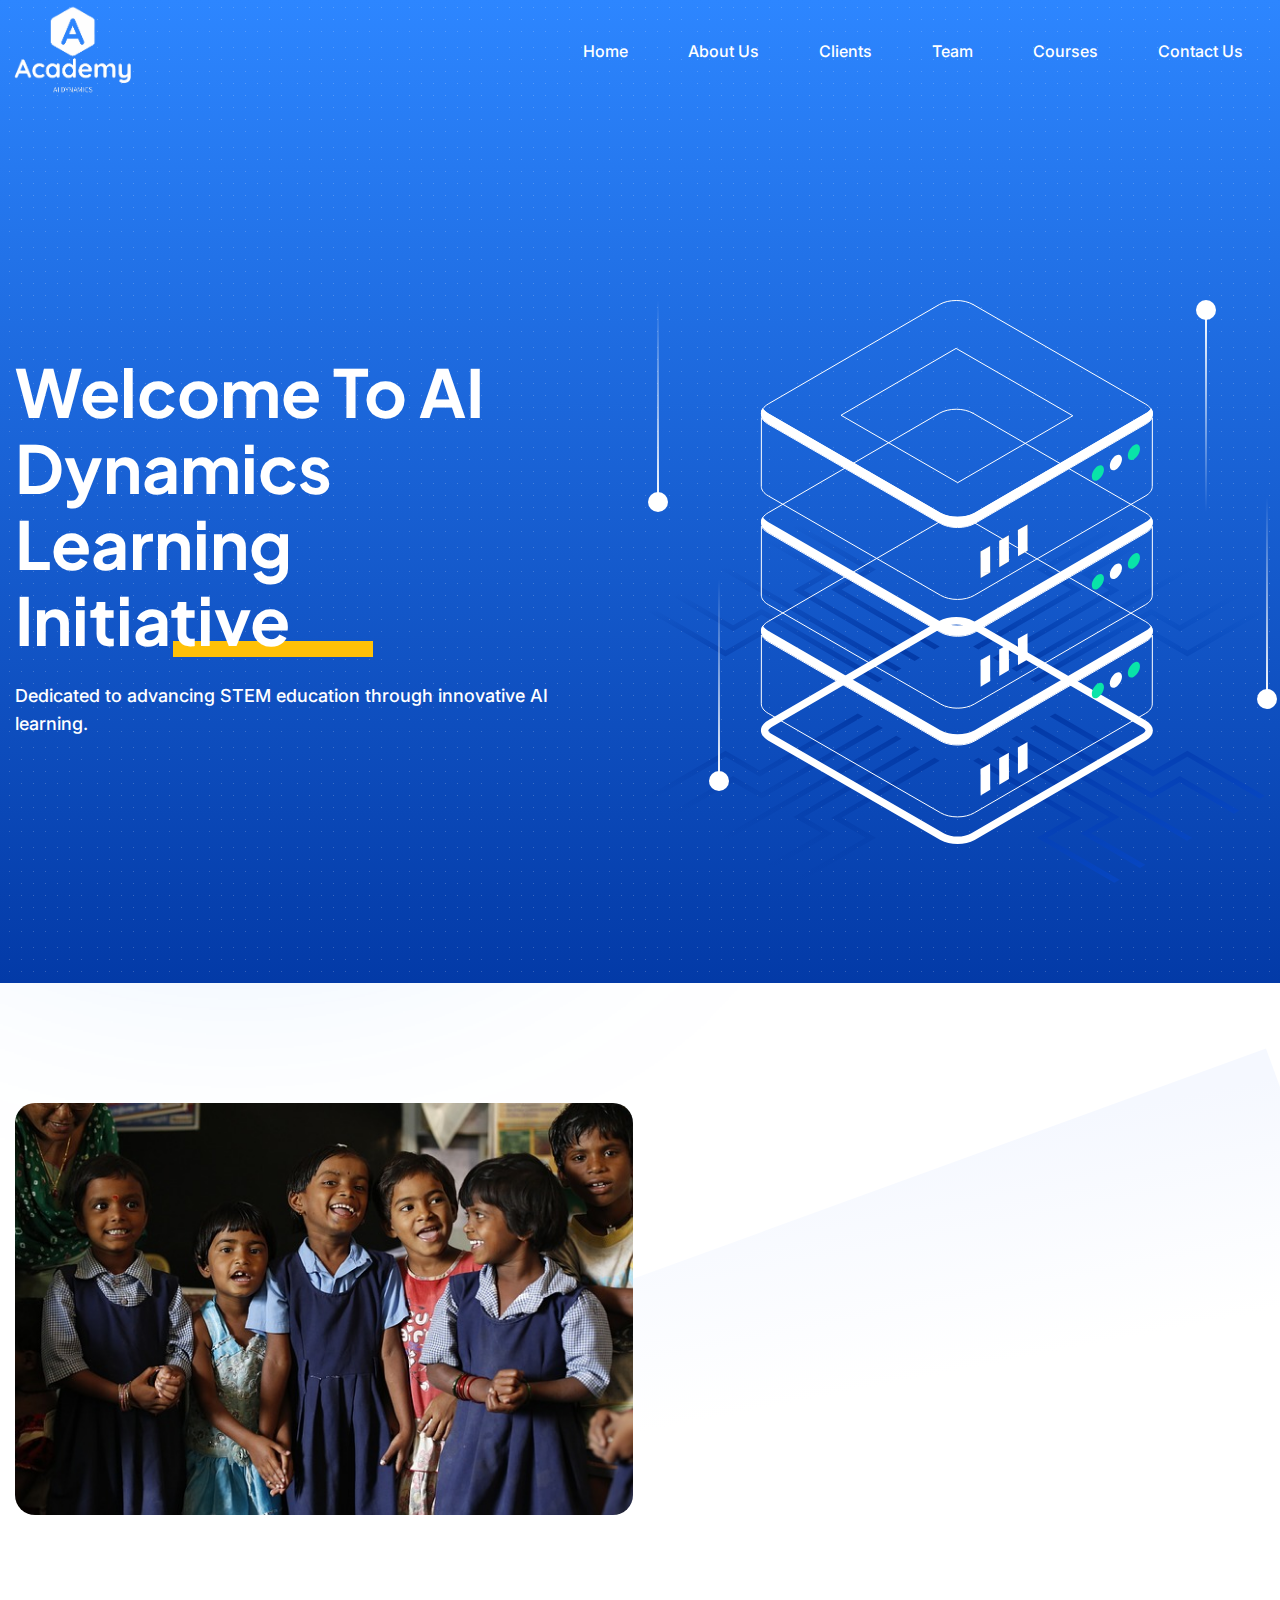
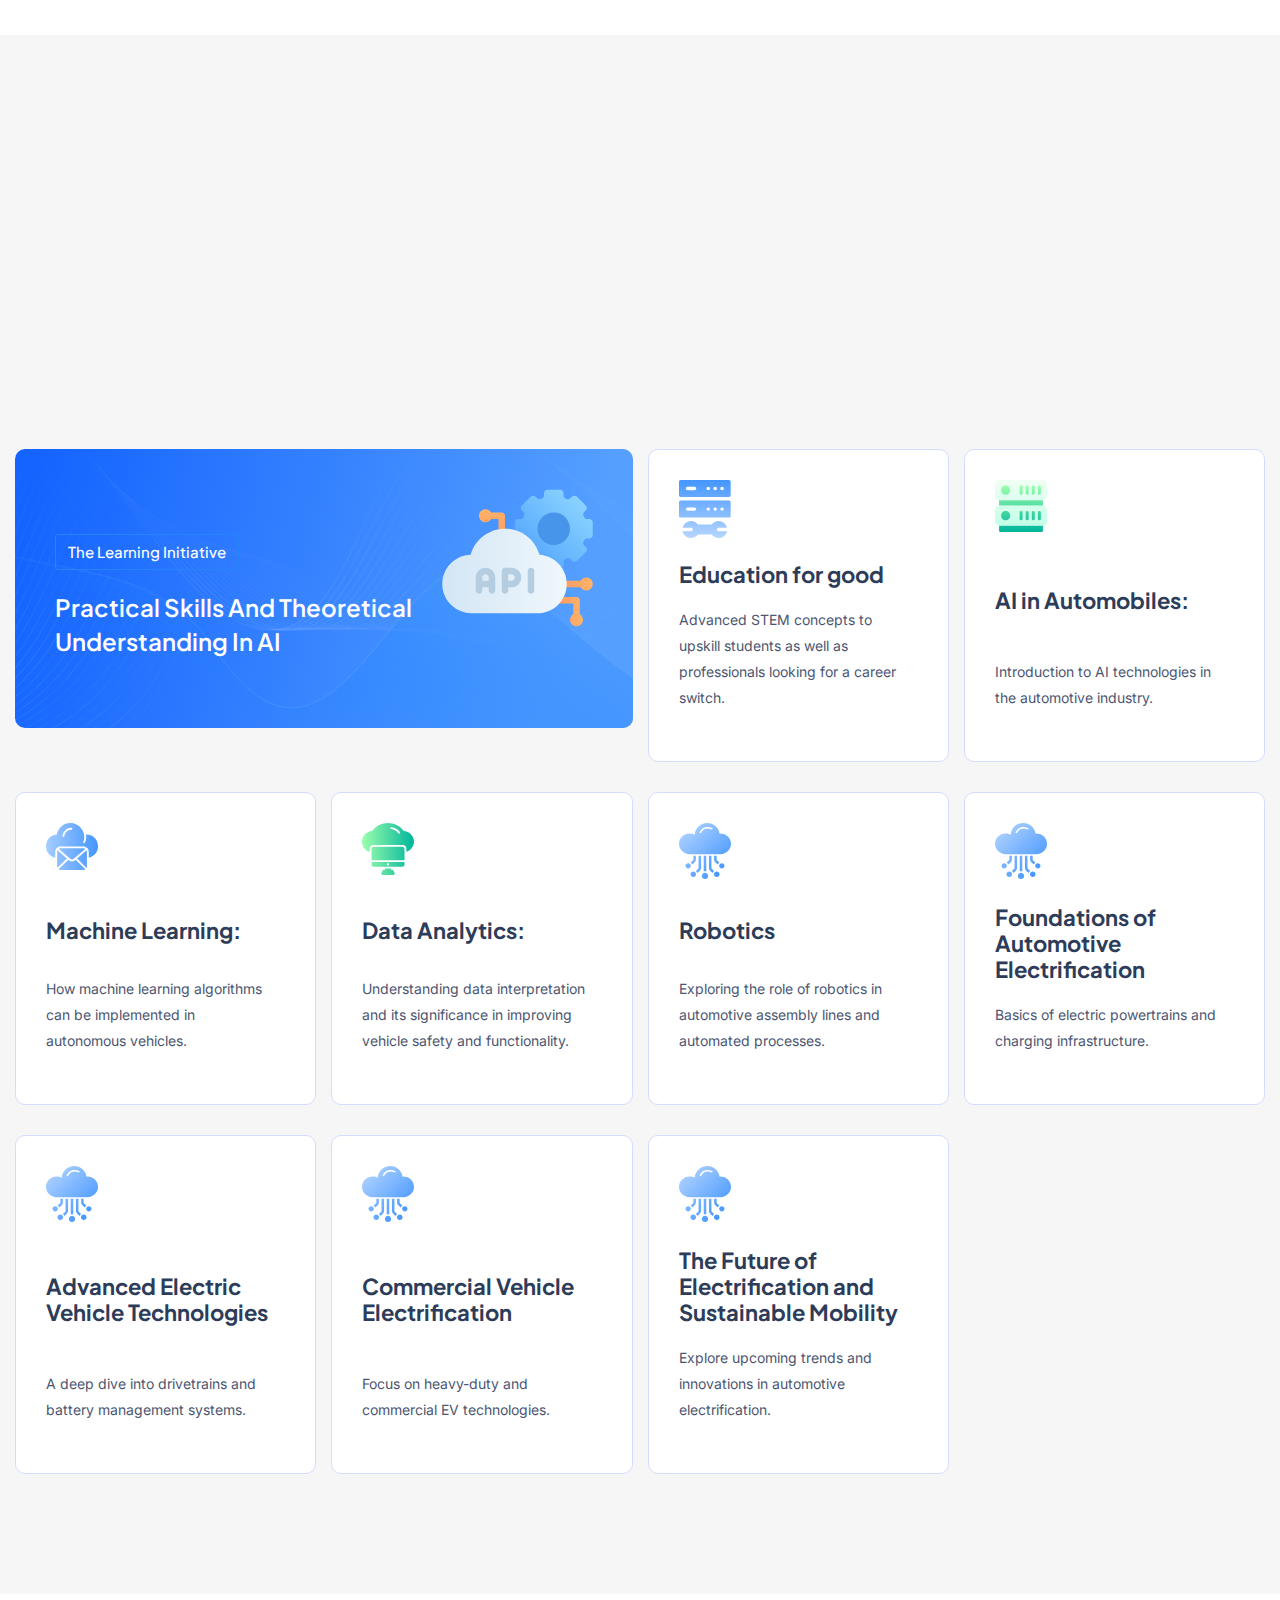
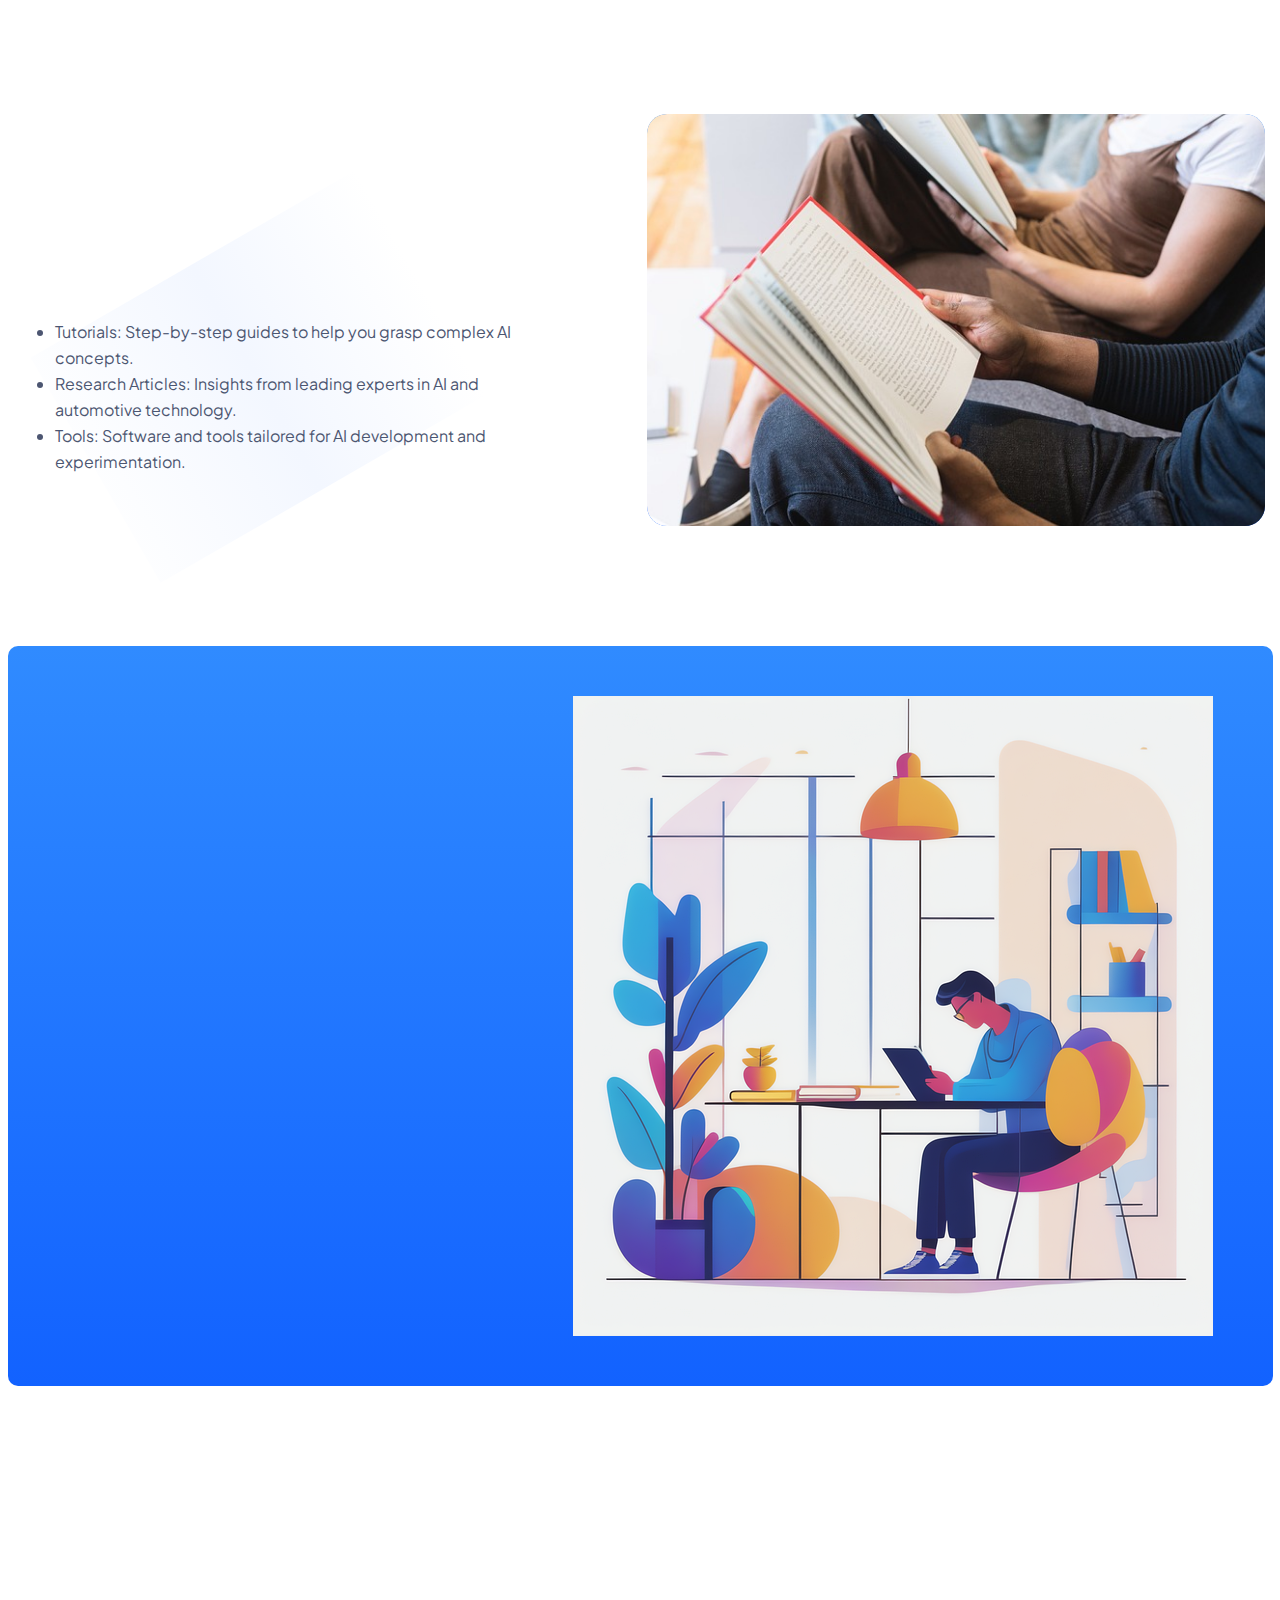
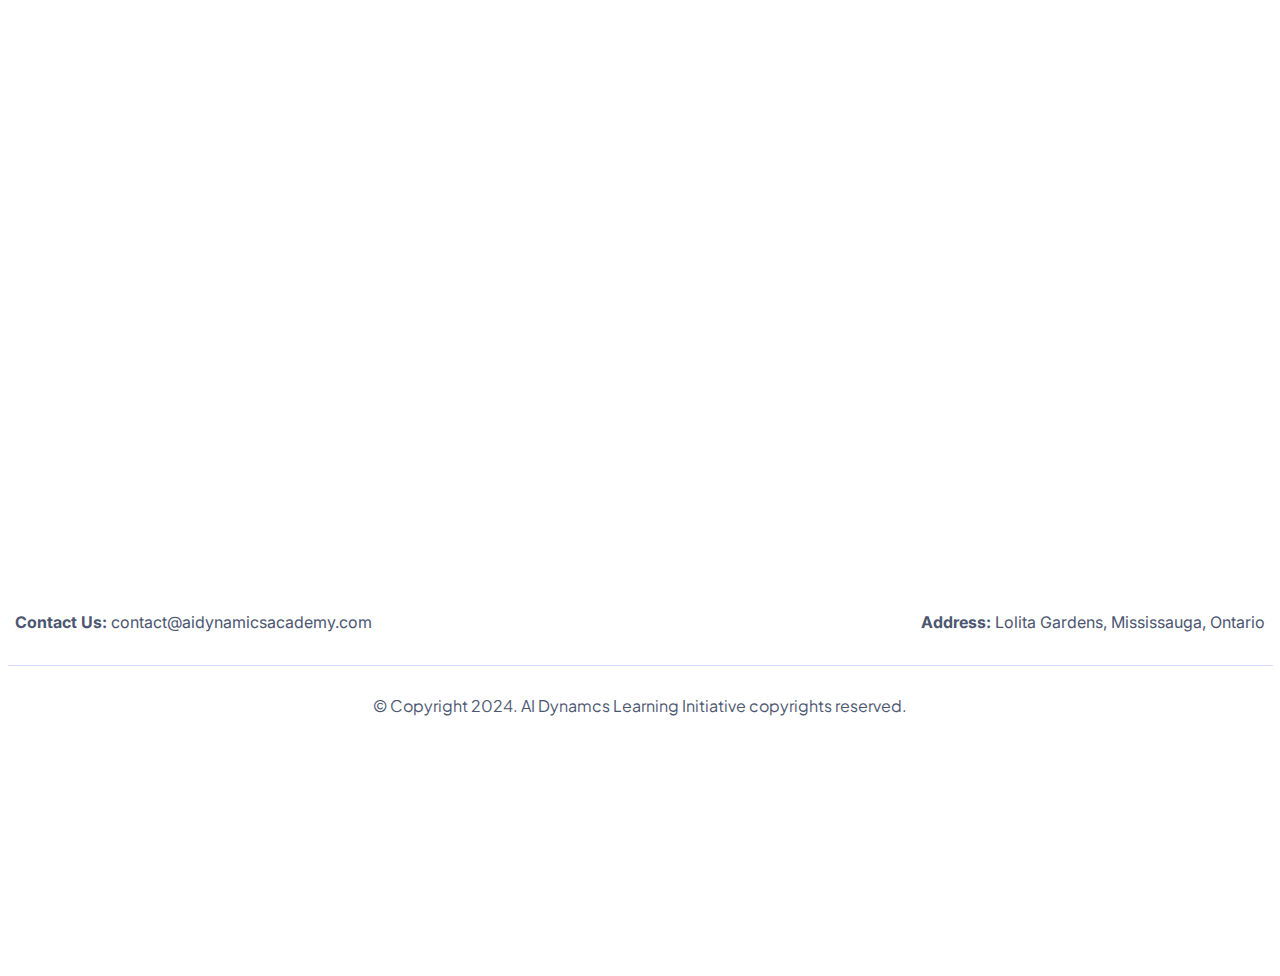
<file: index.html>
<!DOCTYPE html>
<html lang="en">


<!-- Mirrored from html.themewant.com/hostie/ by HTTrack Website Copier/3.x [XR&CO'2014], Sun, 21 Apr 2024 11:50:50 GMT -->
<head>
    <meta charset="UTF-8">
    <meta name="viewport" content="width=device-width, initial-scale=1.0">
    <link rel="shortcut icon" type="image/x-icon" href="assets/images/fav.png">
    <title>AI Dynamics Learning Initiative</title>

    <!-- bootstrap css -->
    <link rel="stylesheet preload" href="assets/css/vendor/bootstrap.min.css" as="style">
    <!-- fontawesome css -->
    <link rel="stylesheet preload" href="assets/css/plugins/fontawesome.min.css" as="style">
    <!-- swiper css -->
    <link rel="stylesheet preload" href="assets/css/plugins/swiper.min.css" as="style">
    <!-- magnific popup css -->
    <link rel="stylesheet preload" href="assets/css/plugins/magnific-popup.css" as="style">
    <!-- aos css -->
    <!-- <link  rel="stylesheet preload" href="assets/css/plugins/aos.min.css" as="style"> -->
    <link rel="stylesheet preload" href="assets/css/plugins/sal.min.css" as="style">
    <!-- nice select css -->
    <link rel="stylesheet preload" href="assets/css/plugins/nice-select.css" as="style">
    <!-- metismenu css -->
    <link rel="stylesheet preload" href="assets/css/plugins/metismenu.css" as="style">
    <!-- Custom css -->
    <link rel="stylesheet preload" href="assets/css/style.css" as="style">
</head>

<body>

    <!-- HEADER AREA -->
    <header class="rts-header style-one header__default">
        <div class="container">
            <div class="row">
                <div class="rts-header__wrapper">
                    <!-- FOR LOGO -->
                    <div class="rts-header__logo">
                        <a href="#" class="site-logo">
                            <img class="logo-img logo-white" src="assets/images/logo/aid-logo.png" alt="AI Dynamics">
                            <img class="logo-img logo-dark" src="assets/images/logo/aid-logo-white.png" alt="AI Dynamics">
                        </a>
                    </div>
                    <!-- FOR NAVIGATION MENU -->

                    <nav class="rts-header__menu" id="mobile-menu">
                        <div class="hostie-menu">
                            <ul class="list-unstyled hostie-desktop-menu">
                                <li class="menu-item hostie-has-dropdown">
                                    <a href="#home" class="hostie-dropdown-main-element">Home</a>
                                </li>
                                <li class="menu-item hostie-has-dropdown mega-menu big">
                                    <a href="#about" class="hostie-dropdown-main-element">About Us</a>
                                </li>
                                <li class="menu-item hostie-has-dropdown">
                                    <a href="clients.html" class="hostie-dropdown-main-element">Clients</a>
                                </li>
                                <li class="menu-item hostie-has-dropdown">
                                    <a href="team.html" class="hostie-dropdown-main-element">Team</a>
                                </li>
                                <li class="menu-item hostie-has-dropdown mega-menu">
                                    <a href="#courses" class="hostie-dropdown-main-element">Courses</a>
                                </li>
                                <li class="menu-item hostie-has-dropdown">
                                    <a href="#contact" class="hostie-dropdown-main-element">Contact Us</a>
                                </li>
                            </ul>
                        </div>
                    </nav>
                    <!-- FOR HEADER RIGHT -->
                    <!-- <div class="rts-header__right">
                        <a href="https://hostie-whmcs.themewant.com/" class="login__btn" target="_blank">Client Area</a>
                        <button id="menu-btn" class="mobile__active menu-btn"><i class="fa-sharp fa-solid fa-bars"></i></button>
                    </div> -->
                </div>
            </div>
        </div>
    </header>
    <!-- HEADER AREA END -->

    <!-- HERO BANNER ONE -->
    <section id="home" class="rts-hero rts-hero__one banner-style-home-one">
        <div class="container">
            <div class="rts-hero__blur-area"></div>
            <div class="row align-items-end position-relative">
                <div class="col-lg-6">
                    <div class="rts-hero__content w-550">
                        <!-- <h6 data-sal="slide-down" data-sal-delay="300" data-sal-duration="800">
                            <svg xmlns="http://www.w3.org/2000/svg" width="24" height="24" viewBox="0 0 24 24" fill="none">
                                <path d="M23.9799 11.9805C23.9799 10.3545 23.2659 8.8205 22.0549 7.8565C22.1949 6.2345 21.6149 4.6455 20.4649 3.4945C19.3149 2.3455 17.7299 1.7635 16.1879 1.9395C14.1739 -0.616499 9.82288 -0.664499 7.85588 1.9045C4.62288 1.5205 1.51388 4.5645 1.93988 7.7725C-0.616121 9.7865 -0.665121 14.1375 1.90488 16.1055C1.76488 17.7275 2.34488 19.3165 3.49488 20.4675C4.64488 21.6165 6.23188 22.1985 7.77188 22.0225C9.78588 24.5785 14.1369 24.6265 16.1039 22.0575C17.7239 22.1965 19.3139 21.6185 20.4649 20.4675C21.6139 19.3175 22.1939 17.7275 22.0199 16.1905C23.2659 15.1425 23.9799 13.6085 23.9799 11.9825V11.9805ZM7.97988 8.9805C7.98588 7.6725 9.97388 7.6725 9.97988 8.9805C9.97388 10.2885 7.98588 10.2885 7.97988 8.9805ZM10.8119 15.5355C10.5039 15.9985 9.87888 16.1165 9.42488 15.8125C8.96488 15.5065 8.84088 14.8855 9.14788 14.4255L13.1479 8.4255C13.4539 7.9665 14.0739 7.8405 14.5349 8.1485C14.9949 8.4545 15.1189 9.0755 14.8119 9.5355L10.8119 15.5355ZM14.9799 15.9805C13.6719 15.9745 13.6719 13.9865 14.9799 13.9805C16.2879 13.9865 16.2879 15.9745 14.9799 15.9805Z" fill="#FFC107" />
                            </svg>
                            30% Discount first month purchase
                        </h6> -->
                        <h1 class="heading" data-sal="slide-down" data-sal-delay="300" data-sal-duration="800">Welcome to AI Dynamics Learning Initiative</h1>
                        <p class="description" data-sal="slide-down" data-sal-delay="400" data-sal-duration="800">Dedicated to advancing STEM education through innovative AI learning.</p>
                        <!-- <div class="rts-hero__content--group" data-sal="slide-down" data-sal-delay="500" data-sal-duration="800">
                            <a href="pricing.html" class="primary__btn white__bg">Get Started <i
                                    class="fa-regular fa-long-arrow-right"></i></a>
                            <a href="pricing-two.html" class="btn__zero plan__btn">Plans & Pricing <i
                                    class="fa-regular fa-long-arrow-right"></i></a>
                        </div> -->
                        <!-- <p data-sal="slide-down" data-sal-delay="600" data-sal-duration="800"><img src="assets/images/icon/dollar.svg" alt="">Starting from <span>$2.95</span> per month
                        </p> -->
                    </div>
                </div>
                <div class="col-lg-6">
                    <div class="rts-hero__images position-relative">
                        <div class="rts-hero-main">
                            <div class="image-main ">
                                <img class="main top-bottom2" src="assets/images/banner/hosting-01.svg" alt="">
                            </div>
                            <img class="hero-shape one" src="assets/images/banner/hosting.svg" alt="">
                        </div>
                        <div class="rts-hero__images--shape">
                            <div class="one top-bottom">
                                <img src="assets/images/banner/left.svg" alt="">
                            </div>
                            <div class="two bottom-top">
                                <img src="assets/images/banner/left.svg" alt="">
                            </div>
                            <div class="three top-bottom">
                                <img src="assets/images/banner/top.svg" alt="">
                            </div>
                            <div class="four bottom-top">
                                <img src="assets/images/banner/right.svg" alt="">
                            </div>
                        </div>
                    </div>
                </div>
            </div>
        </div>
    </section>
    <!-- HERO BANNER ONE END -->

    <!-- ABOUT US -->
    <div id="about" class="rts-about position-relative section__padding">
        <div class="container">
            <div class="row align-items-center">
                <div class="col-xl-6 col-lg-6">
                    <div class="rts-about__image overflow-hidden">
                        <!-- <img src="assets/images/about/about-big.png" alt="">
                        <img src="assets/images/about/about-shape-01.svg" alt="" class="shape one right-left">
                        <img src="assets/images/about/about-shape-02.svg" alt="" class="shape two"> -->
                        <img src="assets/images/ai-dynamics-about-us.png" alt="" class="img-fluid w-100">
                    </div>
                </div>
                <div class="col-xl-5 col-lg-6">
                    <div class="rts-about__content">
                        <h3 data-sal="slide-down" data-sal-delay="300" data-sal-duration="800">About Us</h3>
                        <p class="description mb-3" data-sal="slide-down" data-sal-delay="400" data-sal-duration="800"><strong>Empowering Communities through Education</strong></p>
                        <p class="description" data-sal="slide-down" data-sal-delay="400" data-sal-duration="800">AI Dynamics Learning Initiative is a nonprofit organization committed to empowering individuals through education in AI and related STEM fields. We focus on providing equitable access to cutting-edge resources and learning opportunities, particularly for underrepresented communities.</p>
                        <!-- <div class="rts-about__content--single" data-sal="slide-down" data-sal-delay="500" data-sal-duration="800">
                            <div class="image">

                                <img src="assets/images/about/01.svg" alt="">
                            </div>
                            <div class="description">
                                <h6>Web Hosting</h6>
                                <p>The most popular hosting plan available and comes at one of the most affordable price
                                    points.</p>
                            </div>
                        </div>
                        <div class="rts-about__content--single" data-sal="slide-down" data-sal-delay="600" data-sal-duration="800">
                            <div class="image bg-2">
                                <img src="assets/images/about/02.svg" alt="">
                            </div>
                            <div class="description">
                                <h6>Managed WordPress Hosting</h6>
                                <p>Our Managed WordPress Hosting gives you speed and performance with a full set of features.</p>
                            </div>
                        </div> -->
                    </div>
                </div>
            </div>
        </div>
        <div class="rts-about-shape"></div>
    </div>
    <!-- ABOUT US END -->

    <!-- Our Courses -->
    <section id="courses" class="rts-service-two cultured__white section__padding">
        <div class="container">
            <div class="row">
                <div class="col-lg-12">
                    <div class="rts-section section-style-two">
                        <div class="rts-section__two">
                            <!-- <h6 class="sub__title">Our Courses</h6> -->
                            <h2 class="title" data-sal="slide-down" data-sal-delay="400" data-sal-duration="700">Our Courses</h2>
                            <p class="description mb-3" data-sal="slide-down" data-sal-delay="500" data-sal-duration="800"><strong>Explore AI Dynamics Academy Courses</strong></p>
                            <p class="description mb-0" data-sal="slide-down" data-sal-delay="500" data-sal-duration="800">Our courses are designed to provide a comprehensive understanding of AI technologies and their applications in various fields. From introductory courses on AI basics to advanced workshops on AI applications in real-world scenarios, we aim to nurture curiosity and foster innovation.</p>
                        </div>
                        <!-- <div class="rts-section-button">
                            <a href="#" class="rts-btn rts-btn-secondary">Learn More</a>
                        </div> -->
                    </div>
                </div>
            </div>
            <div class="row gy-30">
                <div class="col-lg-8 col-xl-6 col-md-8">
                    <div class="service-two">
                        <div class="service-two__content">
                            <h6 class="sub__title">The Learning Initiative</h6>
                            <h4 class="title"> Practical skills and theoretical understanding in AI</h4>
                            <!-- <a href="#" class="primary__btn btn__two">Learn More</a> -->
                        </div>
                        <div class="service-two__image">
                            <img src="assets/images/service/two/service__icon_one.svg" alt="">
                        </div>
                    </div>
                </div>
                <!-- single service -->
                <div class="col-lg-4 col-xl-3 col-md-4 col-sm-6">
                    <div class="service-two-small">
                        <div class="service-two-small__content">
                            <div class="service-icon">
                                <img src="assets/images/service/two/vps.svg" height="45" width="52" alt="">
                            </div>
                            <a href="#" class="service-title">Education for good</a>
                            <p class="description">Advanced STEM concepts to upskill students as well as professionals looking for a career switch.</p>
                            <!-- <a href="#" class="service-btn"><i class="fa-regular fa-arrow-right"></i></a> -->
                        </div>
                    </div>
                </div>
                <!-- single service end -->
                <!-- single service -->
                <div class="col-lg-4 col-xl-3 col-md-4 col-sm-6">
                    <div class="service-two-small">
                        <div class="service-two-small__content">
                            <div class="service-icon">
                                <img src="assets/images/service/two/dedicated.svg" height="45" width="52" alt="">
                            </div>
                            <a href="#" class="service-title">AI in Automobiles:</a>
                            <p class="description">Introduction to AI technologies in the automotive industry.</p>
                            <!-- <a href="#" class="service-btn"><i -->
                                    <!-- class="fa-regular fa-arrow-right"></i></a> -->
                        </div>
                    </div>
                </div>
                <!-- single service end -->
                <!-- single service -->
                <div class="col-lg-4 col-xl-3 col-md-4 col-sm-6">
                    <div class="service-two-small">
                        <div class="service-two-small__content">
                            <div class="service-icon">
                                <img src="assets/images/service/two/email.svg" height="45" width="52" alt="">
                            </div>
                            <a href="#" class="service-title">Machine Learning:</a>
                            <p class="description">How machine learning algorithms can be implemented in autonomous vehicles.</p>
                            <!-- <a href="#" class="service-btn"><i -->
                                    <!-- class="fa-regular fa-arrow-right"></i></a> -->
                        </div>
                    </div>
                </div>
                <!-- single service end -->
                <!-- single service -->
                <div class="col-lg-4 col-xl-3 col-md-4 col-sm-6">
                    <div class="service-two-small">
                        <div class="service-two-small__content">
                            <div class="service-icon">
                                <img src="assets/images/service/two/ecommerce.svg" height="45" width="52" alt="">
                            </div>
                            <a href="#" class="service-title">Data Analytics:</a>
                            <p class="description">Understanding data interpretation and its significance in improving vehicle safety and functionality.    </p>
                            <!-- <a href="#" class="service-btn"><i -->
                                    <!-- class="fa-regular fa-arrow-right"></i></a> -->
                        </div>
                    </div>
                </div>
                <!-- single service end -->
                <!-- single service -->
                <div class="col-lg-4 col-xl-3 col-md-4 col-sm-6">
                    <div class="service-two-small">
                        <div class="service-two-small__content">
                            <div class="service-icon">
                                <img src="assets/images/service/two/cloud.svg" height="45" width="52" alt="">
                            </div>
                            <a href="#" class="service-title">Robotics</a>
                            <p class="description">Exploring the role of robotics in automotive assembly lines and automated processes.</p>
                            <!-- <a href="#" class="service-btn"><i
                                    class="fa-regular fa-arrow-right"></i></a> -->
                        </div>
                    </div>
                </div>
                <!-- single service end -->
                 <!-- single service -->
                <div class="col-lg-4 col-xl-3 col-md-4 col-sm-6">
                    <div class="service-two-small">
                        <div class="service-two-small__content">
                            <div class="service-icon">
                                <img src="assets/images/service/two/cloud.svg" height="45" width="52" alt="">
                            </div>
                            <a href="#" class="service-title">Foundations of Automotive Electrification</a>
                            <p class="description">Basics of electric powertrains and charging infrastructure.</p>
                            <!-- <a href="#" class="service-btn"><i
                                    class="fa-regular fa-arrow-right"></i></a> -->
                        </div>
                    </div>
                </div>
                <!-- single service end -->
                 <!-- single service -->
                <div class="col-lg-4 col-xl-3 col-md-4 col-sm-6">
                    <div class="service-two-small">
                        <div class="service-two-small__content">
                            <div class="service-icon">
                                <img src="assets/images/service/two/cloud.svg" height="45" width="52" alt="">
                            </div>
                            <a href="#" class="service-title">Advanced Electric Vehicle Technologies</a>
                            <p class="description">A deep dive into drivetrains and battery management systems.</p>
                            <!-- <a href="#" class="service-btn"><i
                                    class="fa-regular fa-arrow-right"></i></a> -->
                        </div>
                    </div>
                </div>
                <!-- single service end -->
                 <!-- single service -->
                <div class="col-lg-4 col-xl-3 col-md-4 col-sm-6">
                    <div class="service-two-small">
                        <div class="service-two-small__content">
                            <div class="service-icon">
                                <img src="assets/images/service/two/cloud.svg" height="45" width="52" alt="">
                            </div>
                            <a href="#" class="service-title">Commercial Vehicle Electrification</a>
                            <p class="description">Focus on heavy-duty and commercial EV technologies.</p>
                            <!-- <a href="#" class="service-btn"><i
                                    class="fa-regular fa-arrow-right"></i></a> -->
                        </div>
                    </div>
                </div>
                <!-- single service end -->
                  <!-- single service -->
                <div class="col-lg-4 col-xl-3 col-md-4 col-sm-6">
                    <div class="service-two-small">
                        <div class="service-two-small__content">
                            <div class="service-icon">
                                <img src="assets/images/service/two/cloud.svg" height="45" width="52" alt="">
                            </div>
                            <a href="#" class="service-title">The Future of Electrification and Sustainable Mobility</a>
                            <p class="description">Explore upcoming trends and innovations in automotive electrification.</p>
                            <!-- <a href="#" class="service-btn"><i
                                    class="fa-regular fa-arrow-right"></i></a> -->
                        </div>
                    </div>
                </div>
                <!-- single service end -->
            </div>
        </div>
    </section>
    <!-- Our Courses END -->

    <!-- Resources -->
    <section id="resources" class="rts-whychoose section__padding">
        <div class="container">
            <div class="row align-items-center">
                <div class="col-lg-5 order-change">
                    <div class="rts-whychoose__content">
                        <h3 class="rts-whychoose__content--title" data-sal="slide-down" data-sal-delay="300" data-sal-duration="800">
                            Resources
                        </h3>
                        <p class="description mb-0" data-sal="slide-down" data-sal-delay="500" data-sal-duration="800">Gain access to a rich library of resources aimed at enhancing your learning and research capabilities. Our resources include:</p>
                        <ul>
                            <li>Tutorials: Step-by-step guides to help you grasp complex AI concepts.</li>
                            <li>Research Articles: Insights from leading experts in AI and automotive technology.</li>
                            <li>Tools: Software and tools tailored for AI development and experimentation.</li>
                        </ul>
                        <!-- single content-->
                        <!-- <div class="single" data-sal="slide-right" data-sal-delay="300" data-sal-duration="800">
                            <div class="single__image">
                                <img src="assets/images/icon/speed.svg" alt="">
                            </div>
                            <div class="single__content">
                                <h6>Up To 20xFaster Turbo</h6>
                                <p>That means better SEO rankings, lower bounce
                                    rates & higher conversion rates!</p>
                            </div>
                        </div> -->
                        <!-- single content-->
                        <!-- <div class="single" data-sal="slide-right" data-sal-delay="400" data-sal-duration="800">
                            <div class="single__image bg1">
                                <img src="assets/images/icon/support.svg" alt="">
                            </div>
                            <div class="single__content">
                                <h6>Guru Crew Support</h6>
                                <p>Our knowledgeable and friendly support team
                                    is available 24/7/365 to help!</p>
                            </div>
                        </div> -->
                        <!-- single content-->
                        <!-- <div class="single" data-sal="slide-right" data-sal-delay="500" data-sal-duration="800">
                            <div class="single__image">
                                <img src="assets/images/icon/money-back.svg" alt="">
                            </div>
                            <div class="single__content">
                                <h6>Money-Back Guarantee</h6>
                                <p>Give our high-speed hosting service a try
                                    completely risk-free!</p>
                            </div>
                        </div> -->
                    </div>
                </div>
                <div class="col-lg-6 offset-lg-1">
                    <div class="rts-whychoose__image overflow-hidden">
                        <!-- <img src="assets/images/whychoose.svg" alt="">
                        <img src="assets/images/paper-plane.svg" alt="" class="shape one bottom-top">
                        <img src="assets/images/wifi.svg" alt="" class="shape two right-left"> -->
                        <img src="assets/images/ai-dynamics-resources.png" alt="" class="img-fluid w-100">
                    </div>
                </div>
            </div>
        </div>
        <div class="rts-shape">
            <div class="rts-shape__one"></div>
        </div>
    </section>
    <!-- Resources END -->

    <!-- director Msg -->
    <div id="directorMsg" class="rts-cta">
        <div class="container">
            <div class="row">
                <div class="rts-cta__wrapper">
                    <div class="rts-cta__left">
                        <h3 class="cta__title" data-sal="slide-down" data-sal-delay="300" data-sal-duration="800">As the Director of AI Dynamics Learning Initiative,</h3>
                            <p data-sal="slide-down" data-sal-delay="400" data-sal-duration="800">I am thrilled to welcome you to our platform. Our commitment to excellence drives us to continuously innovate and deliver high-quality education in the rapidly evolving field of AI for automobiles. Join us in shaping the future of mobility through the power of knowledge.</p>
                        <!-- <a data-sal="slide-down" data-sal-delay="500" data-sal-duration="800" href="#" class="primary__btn secondary__bg">get started <i class="fa-regular fa-arrow-right"></i></a> -->
                    </div>
                    <div class="rts-cta__right">
                        <div class="cta-image">
                            <!-- <div class="cta-image__one">
                                <img src="assets/images/cta/cta__hosting.svg" alt="">
                            </div>
                            <div class="cta-image__two">
                                <img src="assets/images/cta/cta__person.svg" alt="">
                            </div> -->
                            <div class="cta-image__one director-msg-img">
                                <img src="assets/images/ai-dynamics-director-msg.png" alt="" class="img-fluid">
                            </div>
                        </div>
                    </div>
                </div>
            </div>
        </div>
    </div>
    <!-- director Msg END  -->

    <!-- Contact -->
    <section id="contact" class="rts-contact-form no-bg pt-120 pb--120">
        <div class="container">
            <div class="row gy-30 justify-content-center">
                <div class="col-xl-6 col-lg-6 col-md-10">
                    <div class="contact-form">
                        <div class="contact-form__content" data-sal="slide-down" data-sal-delay="100" data-sal-duration="800">
                            <div class="contact-form__content--image">
                                <img src="assets/images/contact/contact-form.png" width="260" height="188" alt="">
                            </div>
                            <h1 class="contact-form__content--title">Get in Touch</h1>
                            <p class="contact-form__content--description">Whether you’re a student interested in our courses, a professional seeking further education, or a volunteer willing to contribute, we are here to assist you. Contact us to learn more about how you can join or benefit from our programs.</p>
                            <div class="contact__shape support-page">
                                <img src="assets/images/contact/contact__animated__arrow.svg" alt="">
                            </div>
                        </div>
                    </div>
                </div>
                
            </div>
        </div>
    </section>
    <!-- Contact END -->
    
    
    <!-- FOOTER AREA -->
    <footer class="site-footer-one">
        <div class="container">
            <div class="row">
                <div class="col-12 rts-footer__widget--column">
                    <div class="rts-footer__widget footer__widget">
                        <div class="social__media">
                            <div>
                                <p class="mb-0"><strong>Contact Us:</strong> contact@aidynamicsacademy.com</p>
                                
                            </div>
                            <div>
                                <p class="mb-0"><strong>Address:</strong> Lolita Gardens, Mississauga, Ontario</p>
                            </div>
                        </div>
                    </div>
                </div>
            </div>
        </div>
        <div class="container">
            <div class="row">
                <div class="rts-footer__copyright text-center">
                    <p>&copy; Copyright 2024. AI Dynamcs Learning Initiative copyrights reserved.</p>
                </div>
            </div>
        </div>
    </footer>
    <!-- FOOTER AREA END -->

    <div id="anywhere-home" class="">
    </div>

    <!-- side bar area  -->
    <div id="side-bar" class="side-bar header-two">
        <button class="close-icon-menu"><i class="fa-sharp fa-thin fa-xmark"></i></button>
        <!-- mobile menu area start -->
        <div class="mobile-menu-main">
            <nav class="nav-main mainmenu-nav mt--30">
                <ul class="mainmenu metismenu" id="mobile-menu-active">
                    <li class="has-droupdown">
                        <a href="#" class="main">Home</a>
                        <ul class="submenu mm-collapse">
                            <li><a class="mobile-menu-link" href="index-2.html">Home One</a></li>
                            <li><a class="mobile-menu-link" href="index-two.html">Home Two
                                </a></li>
                            <li><a class="mobile-menu-link" href="index-three.html">Home Three</a></li>
                            <li><a class="mobile-menu-link" href="index-four.html">Home Four</a></li>
                            <li><a class="mobile-menu-link" href="index-five.html">Home Five</a></li>
                            <li><a class="mobile-menu-link" href="index-six.html">Home Six</a></li>
                            <li><a class="mobile-menu-link" href="index-sevent.html">Game Hosting</a></li>
                            <li><a class="mobile-menu-link" href="index-eight.html">Cloud Hosting</a></li>
                            <li><a class="mobile-menu-link" href="index-nine.html">WP Hosting</a></li>
                            <li><a class="mobile-menu-link" href="index-ten.html">Mern Hosting</a></li>
                        </ul>
                    </li>
                    <li class="has-droupdown">
                        <a href="#" class="main">Pages</a>
                        <ul class="submenu mm-collapse">
                            <li><a class="mobile-menu-link" href="about.html">About</a></li>
                            <li><a class="mobile-menu-link" href="team.html">Affiliate</a></li>
                            <li><a class="mobile-menu-link" href="faq.html">Pricing</a></li>
                            <li><a class="mobile-menu-link" href="book-a-demo.html">Sign Up</a></li>
                            <li><a class="mobile-menu-link" href="free-audit.html">Whois</a></li>
                            <li><a class="mobile-menu-link" href="pricing.html">Partner</a></li>
                            <li><a class="mobile-menu-link" href="404.html">Blog</a></li>
                            <li><a class="mobile-menu-link" href="404.html">Support</a></li>
                            <li><a class="mobile-menu-link" href="404.html">Pricing Package</a></li>
                            <li><a class="mobile-menu-link" href="404.html">Sign In</a></li>
                            <li><a class="mobile-menu-link" href="404.html">Business Mail</a></li>
                            <li><a class="mobile-menu-link" href="404.html">Knowledgebase</a></li>
                            <li><a class="mobile-menu-link" href="404.html">Blog Details</a></li>
                            <li><a class="mobile-menu-link" href="404.html">Domain Checker</a></li>
                            <li><a class="mobile-menu-link" href="404.html">Pricing Comparision</a></li>
                            <li><a class="mobile-menu-link" href="404.html">SSL Certificates</a></li>
                            <li><a class="mobile-menu-link" href="404.html">Data Centers</a></li>
                            <li><a class="mobile-menu-link" href="404.html">Technology</a></li>
                            <li><a class="mobile-menu-link" href="404.html">Contact</a></li>
                            <li><a class="mobile-menu-link" href="404.html">Domain Transfer</a></li>
                            <li><a class="mobile-menu-link" href="404.html">Payment Method</a></li>
                            <li><a class="mobile-menu-link" href="404.html">Technology</a></li>
                        </ul>
                    </li>
                    <li class="has-droupdown">
                        <a href="#" class="main">Hosting</a>
                        <ul class="submenu mm-collapse">
                            <li><a class="mobile-menu-link" href="shared-hosting.html">Shared Hosting</a></li>
                            <li><a class="mobile-menu-link" href="wordpress-hosting.html">WordPress Hosting</a></li>
                            <li><a class="mobile-menu-link" href="vps-hosting.html">VPS Hosting</a></li>
                            <li><a class="mobile-menu-link" href="reseller-hosting.html">Reseller Hosting</a></li>
                            <li><a class="mobile-menu-link" href="dedicated-hosting.html">Dedicated Hosting</a></li>
                            <li><a class="mobile-menu-link" href="cloud-hosting.html">Cloud Hosting</a></li>
                        </ul>
                    </li>
                    <li class="has-droupdown">
                        <a href="#" class="main">Domain</a>
                        <ul class="submenu mm-collapse">
                            <li><a class="mobile-menu-link" href="domain-checker.html">Domain Checker</a></li>
                            <li><a class="mobile-menu-link" href="domain-transfer.html">Domain Transfer</a></li>
                        </ul>
                    </li>
                    <li class="has-droupdown">
                        <a href="#" class="main">Technology</a>
                        <ul class="submenu mm-collapse">
                            <li><a class="mobile-menu-link" href="technology.html">Technology</a></li>
                            <li><a class="mobile-menu-link" href="data-center.html">Data Center</a></li>
                            <li><a class="mobile-menu-link" href="game-details.html">Game Details</a></li>
                        </ul>
                    </li>
                    <li class="has-droupdown">
                        <a href="#" class="main">Help Center</a>
                        <ul class="submenu mm-collapse">
                            <li><a class="mobile-menu-link" href="knowledgebase.html">Knowledgebase</a></li>
                            <li><a class="mobile-menu-link" href="hosting-offer-one.html">Ads Banner</a></li>
                            <li><a class="mobile-menu-link" href="whois.html">Whois</a></li>
                            <li><a class="mobile-menu-link" href="support.html">Support</a></li>
                            <li><a class="mobile-menu-link" href="contact.html">Contact</a></li>
                        </ul>
                    </li>
                </ul>
            </nav>

            <ul class="social-area-one pl--20 mt--100">
                <li><a href="#"><i class="fa-brands fa-linkedin"></i></a></li>
                <li><a href="#"><i class="fa-brands fa-twitter"></i></a></li>
                <li><a href="#"><i class="fa-brands fa-youtube"></i></a></li>
                <li><a href="#"><i class="fa-brands fa-facebook-f"></i></a></li>
            </ul>
        </div>
        <!-- mobile menu area end -->
    </div>
    <!-- side abr area end -->


    <!-- THEME PRELOADER START -->
    <div class="loader-wrapper">
        <div class="loader">
        </div>
        <div class="loader-section section-left"></div>
        <div class="loader-section section-right"></div>
    </div>
    <!-- THEME PRELOADER END -->
    <!-- BACK TO TOP AREA START -->
    <div class="progress-wrap">
        <svg class="progress-circle svg-content" width="100%" height="100%" viewBox="-1 -1 102 102">
            <path d="M50,1 a49,49 0 0,1 0,98 a49,49 0 0,1 0,-98" style="transition: stroke-dashoffset 10ms linear 0s; stroke-dasharray: 307.919, 307.919; stroke-dashoffset: 307.919;"></path>
        </svg>
    </div>
    <!-- BACK TO TOP AREA EDN -->

    <!-- jquery js -->
    <script defer src="assets/js/plugins/jquery.min.js"></script>
    <script defer src="assets/js/plugins/popper.js"></script>
    <script defer src="assets/js/plugins/bootstrap.min.js"></script>
    <script defer src="assets/js/plugins/metismenu.js"></script>
    <script defer src="assets/js/vendor/jqueryui.js"></script>
    <script defer src="assets/js/vendor/waypoint.js"></script>
    <script defer src="assets/js/plugins/swiper.js"></script>
    <script defer src="assets/js/plugins/theia-sticky-sidebar.min.js"></script>
    <script defer src="assets/js/plugins/jquery.nice-select.min.js"></script>
    <script defer src="assets/js/plugins/sal.js"></script>
    <script defer src="assets/js/vendor/waw.js"></script>
    <script defer src="assets/js/plugins/counter-up.js"></script>
    <script defer src="assets/js/plugins/magnific-popup.js"></script>
    <!-- contact form js -->
    <script defer src="assets/js/plugins/contact-form.js"></script>
    <script defer src="assets/js/main.js"></script>
</body>


<!-- Mirrored from html.themewant.com/hostie/ by HTTrack Website Copier/3.x [XR&CO'2014], Sun, 21 Apr 2024 11:52:06 GMT -->
</html>
</file>
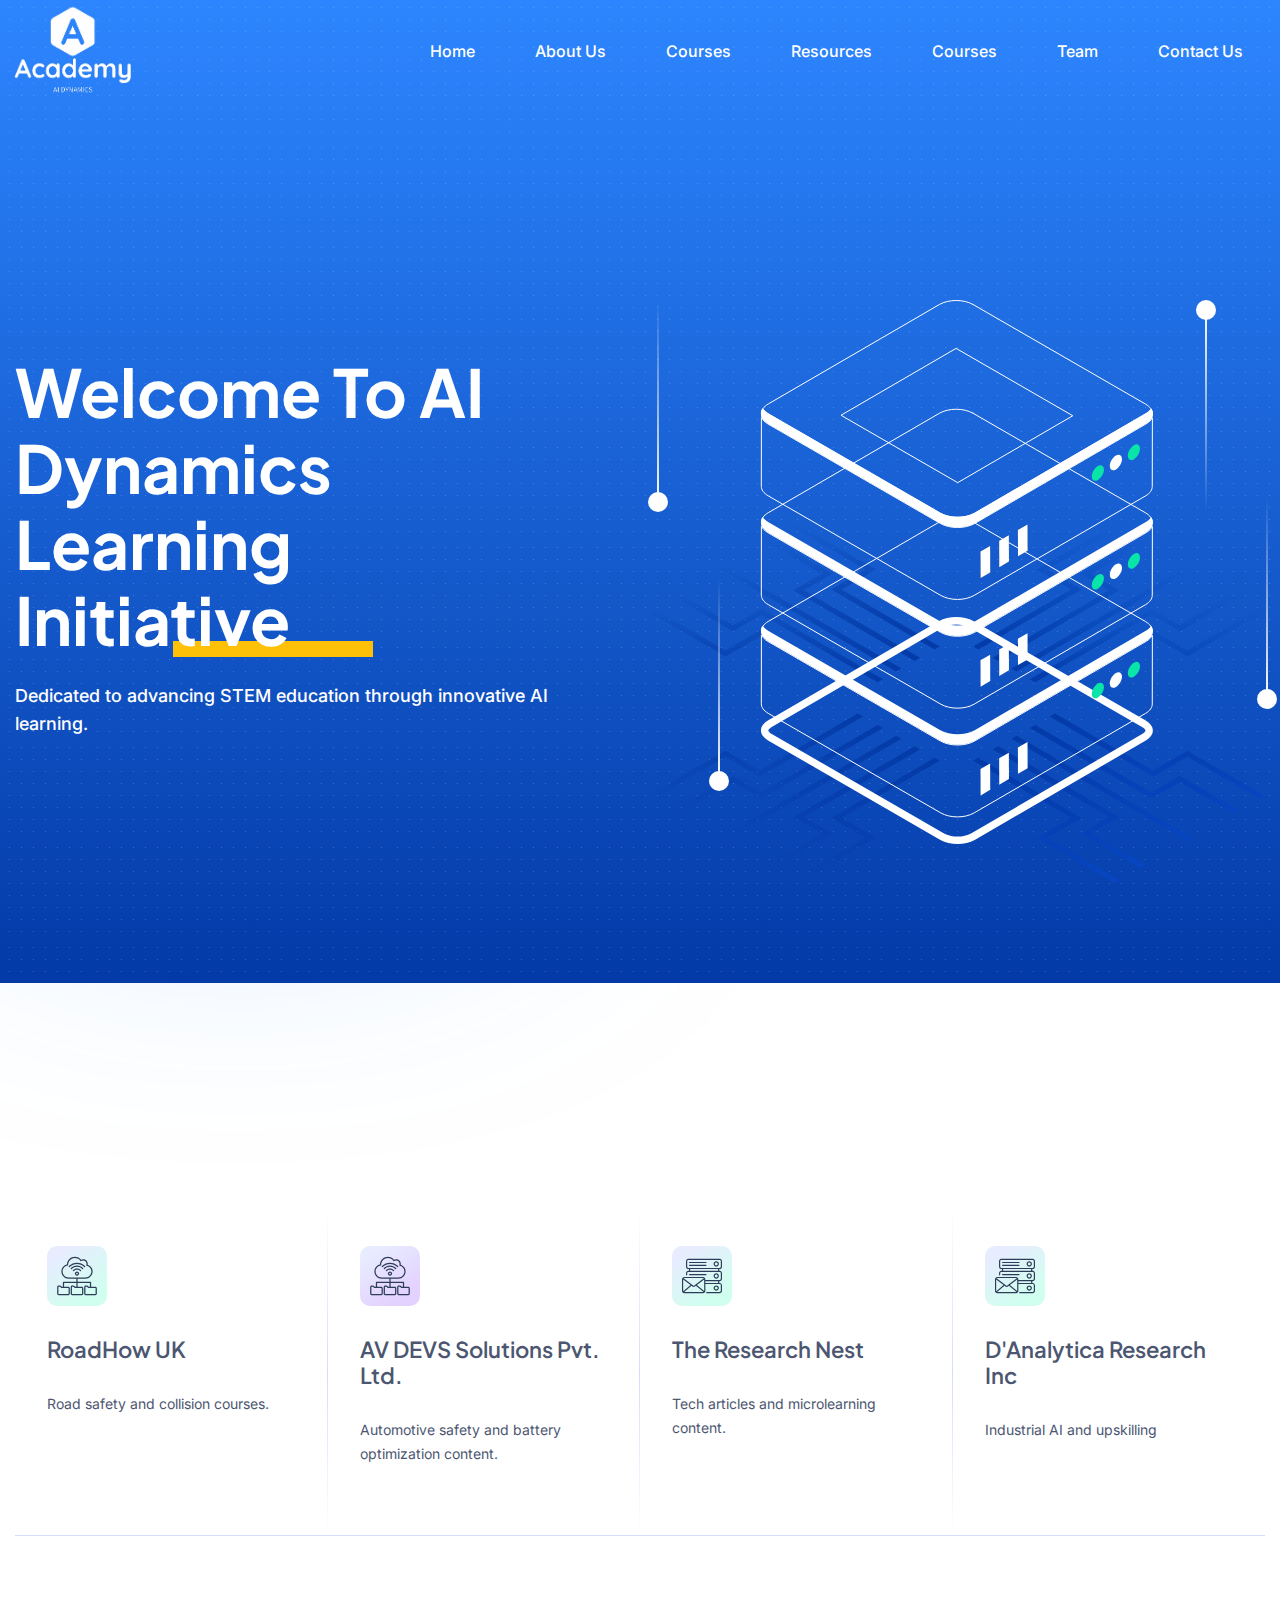
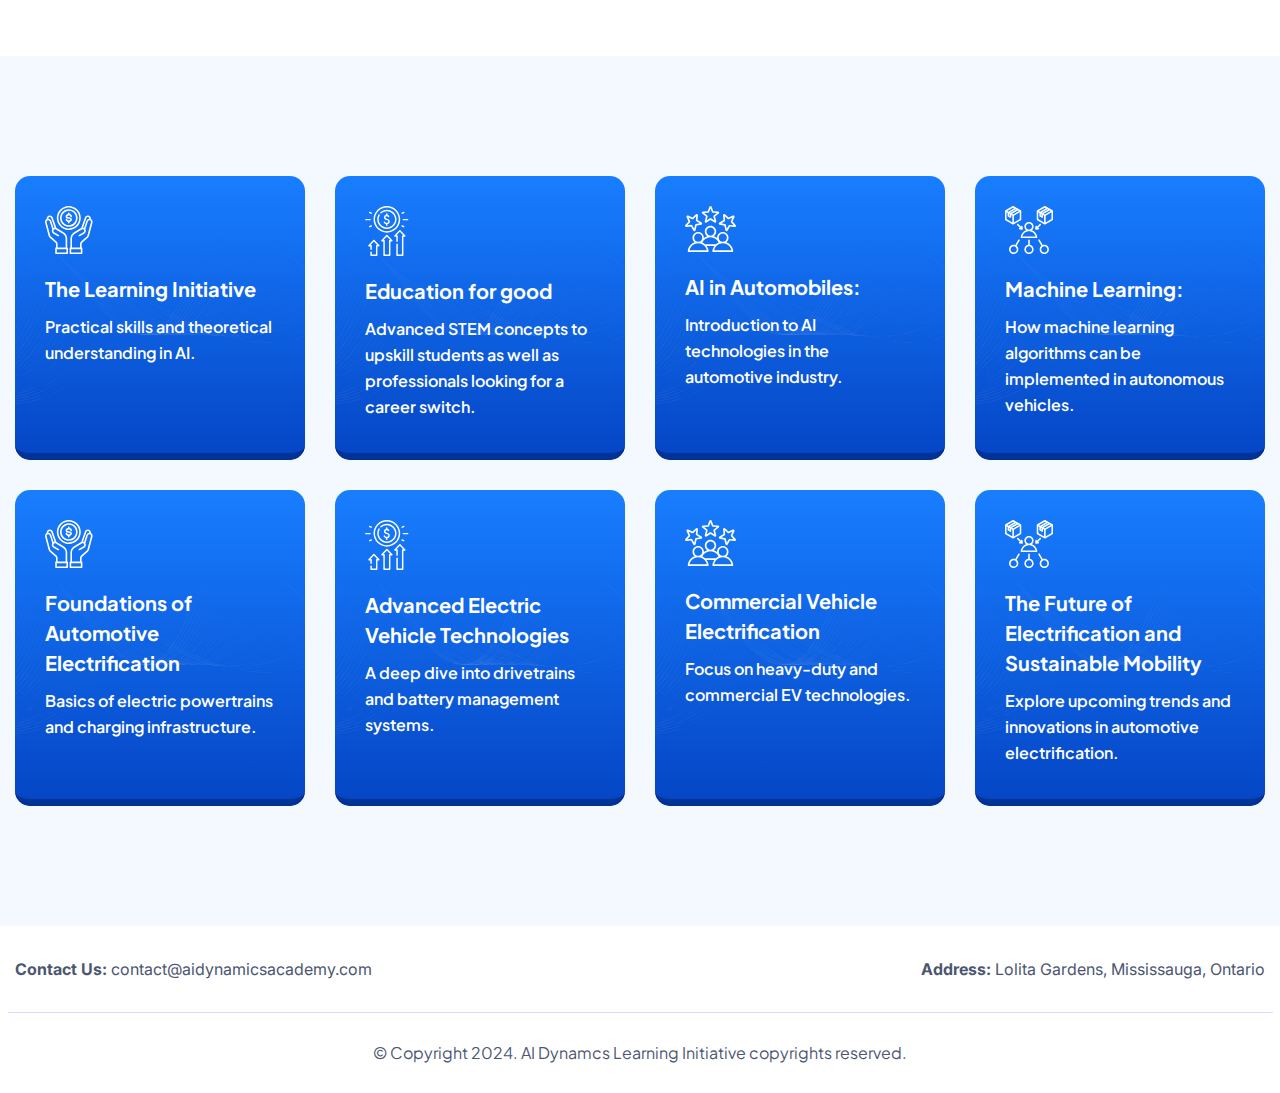
<file: clients.html>
<!DOCTYPE html>
<html lang="en">


<!-- Mirrored from html.themewant.com/hostie/affiliate.html by HTTrack Website Copier/3.x [XR&CO'2014], Thu, 24 Oct 2024 06:04:15 GMT -->
<head>
    <meta charset="UTF-8">
    <meta name="viewport" content="width=device-width, initial-scale=1.0">
    <link rel="shortcut icon" type="image/x-icon" href="assets/images/fav.png">
    <title>AI Dynamics Learning Initiative</title>

    <!-- bootstrap css -->
    <link rel="stylesheet preload" href="assets/css/vendor/bootstrap.min.css" as="style">
    <!-- fontawesome css -->
    <link rel="stylesheet preload" href="assets/css/plugins/fontawesome.min.css" as="style">
    <!-- swiper css -->
    <link rel="stylesheet preload" href="assets/css/plugins/swiper.min.css" as="style">
    <!-- magnific popup css -->
    <link rel="stylesheet preload" href="assets/css/plugins/magnific-popup.css" as="style">
    <!-- aos css -->
    <!-- <link  rel="stylesheet preload" href="assets/css/plugins/aos.min.css" as="style"> -->
    <link rel="stylesheet preload" href="assets/css/plugins/sal.min.css" as="style">
    <!-- nice select css -->
    <link rel="stylesheet preload" href="assets/css/plugins/nice-select.css" as="style">
    <!-- metismenu css -->
    <link rel="stylesheet preload" href="assets/css/plugins/metismenu.css" as="style">
    <!-- Custom css -->
    <link rel="stylesheet preload" href="assets/css/style.css" as="style">
</head>

<body class="page-template template-affiliate">

    <!-- HEADER AREA -->
    <header class="rts-header style-one header__default">
        <div class="container">
            <div class="row">
                <div class="rts-header__wrapper">
                    <!-- FOR LOGO -->
                    <div class="rts-header__logo">
                        <a href="#" class="site-logo">
                            <img class="logo-img logo-white" src="assets/images/logo/aid-logo.png" alt="AI Dynamics">
                            <img class="logo-img logo-dark" src="assets/images/logo/aid-logo-white.png" alt="AI Dynamics">
                        </a>
                    </div>
                    <!-- FOR NAVIGATION MENU -->

                    <nav class="rts-header__menu" id="mobile-menu">
                        <div class="hostie-menu">
                            <ul class="list-unstyled hostie-desktop-menu">
                                <li class="menu-item hostie-has-dropdown">
                                    <a href="index.html" class="hostie-dropdown-main-element">Home</a>
                                </li>

                                <li class="menu-item hostie-has-dropdown mega-menu big">
                                    <a href="index.html" class="hostie-dropdown-main-element">About Us</a>
                                </li>
                                <li class="menu-item hostie-has-dropdown mega-menu">
                                    <a href="index.html" class="hostie-dropdown-main-element">Courses</a>
                                </li>
                                <li class="menu-item hostie-has-dropdown">
                                    <a href="index.html" class="hostie-dropdown-main-element">Resources</a>
                                </li>
                                <li class="menu-item hostie-has-dropdown">
                                    <a href="courses.html" class="hostie-dropdown-main-element">Courses</a>
                                </li>
                                <li class="menu-item hostie-has-dropdown">
                                    <a href="#team" class="hostie-dropdown-main-element">Team</a>
                                </li>
                                <li class="menu-item hostie-has-dropdown">
                                    <a href="index.html" class="hostie-dropdown-main-element">Contact Us</a>
                                </li>
                            </ul>
                        </div>
                    </nav>
                    <!-- FOR HEADER RIGHT -->
                    <!-- <div class="rts-header__right">
                        <a href="https://hostie-whmcs.themewant.com/" class="login__btn" target="_blank">Client Area</a>
                        <button id="menu-btn" class="mobile__active menu-btn"><i class="fa-sharp fa-solid fa-bars"></i></button>
                    </div> -->
                </div>
            </div>
        </div>
    </header>
    <!-- HEADER AREA END -->

    <!-- shared hosting banner -->
    <section id="home" class="rts-hero rts-hero__one banner-style-home-one">
        <div class="container">
            <div class="rts-hero__blur-area"></div>
            <div class="row align-items-end position-relative">
                <div class="col-lg-6">
                    <div class="rts-hero__content w-550">
                        <h1 class="heading" data-sal="slide-down" data-sal-delay="300" data-sal-duration="800">Welcome to AI Dynamics Learning Initiative</h1>
                        <p class="description" data-sal="slide-down" data-sal-delay="400" data-sal-duration="800">Dedicated to advancing STEM education through innovative AI learning.</p>
                    </div>
                </div>
                <div class="col-lg-6">
                    <div class="rts-hero__images position-relative">
                        <div class="rts-hero-main">
                            <div class="image-main ">
                                <img class="main top-bottom2" src="assets/images/banner/hosting-01.svg" alt="">
                            </div>
                            <img class="hero-shape one" src="assets/images/banner/hosting.svg" alt="">
                        </div>
                        <div class="rts-hero__images--shape">
                            <div class="one top-bottom">
                                <img src="assets/images/banner/left.svg" alt="">
                            </div>
                            <div class="two bottom-top">
                                <img src="assets/images/banner/left.svg" alt="">
                            </div>
                            <div class="three top-bottom">
                                <img src="assets/images/banner/top.svg" alt="">
                            </div>
                            <div class="four bottom-top">
                                <img src="assets/images/banner/right.svg" alt="">
                            </div>
                        </div>
                    </div>
                </div>
            </div>
        </div>
    </section>
    <!-- shared hosting banner end-->

    <!-- Clients start -->
    <section class="rts-service section__padding">
        <div class="container">
            <div class="row justify-content-center">
                <div class="rts-section text-center w-530">
                    <h3 class="rts-section__title" data-sal="slide-down" data-sal-delay="300" data-sal-duration="800">Our Valued Clients</h3>
                    <!-- <p class="rts-section__description" data-sal="slide-down" data-sal-delay="400" data-sal-duration="800"></p> -->
                </div>
            </div>
            <!-- service list -->
            <div class="row">
                <div class="rts-service__wrapper">
                    <div class="rts-service__column">
                        <!-- single service -->
                        <div class="rts-service__single">
                            <div class="rts-service__single--icon shared__hosting">
                                <img src="assets/images/service/shared__hosting.svg" alt="">
                            </div>
                            <a href="#" class="rts-service__single--title">RoadHow UK</a>
                            <p class="rts-service__single--excerpt">
                                Road safety and collision courses.
                            </p>
                        </div>
                        <!-- single service end -->
                    </div>

                    <div class="rts-service__column">
                        <!-- single service -->
                        <div class="rts-service__single">
                            <div class="rts-service__single--icon wordpress__hosting">
                                <img src="assets/images/service/shared__hosting.svg" alt="">
                            </div>
                            <a href="#" class="rts-service__single--title">AV DEVS Solutions Pvt. Ltd.</a>
                            <p class="rts-service__single--excerpt">
                                Automotive safety and battery optimization content.
                            </p>
                        </div>
                        <!-- single service end -->
                    </div>

                    <div class="rts-service__column">
                        <!-- single service -->
                        <div class="rts-service__single">
                            <div class="rts-service__single--icon email__hosting">
                                <img src="assets/images/service/email__hosting.svg" alt="">
                            </div>
                            <a href="#" class="rts-service__single--title">The Research Nest</a>
                            <p class="rts-service__single--excerpt">
                                Tech articles and microlearning content.
                            </p>
                        </div>
                        <!-- single service end -->
                    </div>

                    <div class="rts-service__column">
                        <!-- single service -->
                        <div class="rts-service__single">
                            <div class="rts-service__single--icon email__hosting">
                                <img src="assets/images/service/email__hosting.svg" alt="">
                            </div>
                            <a href="#" class="rts-service__single--title">D'Analytica Research Inc</a>
                            <p class="rts-service__single--excerpt">
                                Industrial AI and upskilling
                            </p>
                        </div>
                        <!-- single service end -->
                    </div>
                </div>
            </div>
        </div>
    </section>
    <!-- Clients END -->

    <!-- AFFILIATE FEATURE -->
    <section class="rts-pricing-five inner">
        <div class="container">
            <div class="section-inner">
                <div class="pricing-list">
                    <div class="row g-30">
                        <div class="col-lg-3 col-md-6 col-sm-6">
                            <div class="pricing-wrapper">
                                <div class="icon">
                                    <img src="assets/images/affiliate/icon-1.svg" alt="">
                                </div>
                                <div class="content">
                                    <h4 class="title">The Learning Initiative</h4>
                                    <p class="description">Practical skills and theoretical understanding in AI.</p>
                                </div>
                                <div class="pricing-shape-area">
                                    <img src="assets/images/pricing/pricing-bg-shape.svg" alt="" class="one">
                                    <img src="assets/images/pricing/pricing-shape-01.svg" alt="" class="two">
                                    <img src="assets/images/pricing/pricing-shape-02.svg" alt="" class="three">
                                </div>
                            </div>
                        </div>
                        <div class="col-lg-3 col-md-6 col-sm-6">
                            <div class="pricing-wrapper">
                                <div class="icon">
                                    <img src="assets/images/affiliate/icon-2.svg" alt="">
                                </div>
                                <div class="content">
                                    <h4 class="title">Education for good</h4>
                                    <p class="description">Advanced STEM concepts to upskill students as well as professionals looking for a career switch.</p>
                                </div>
                                <div class="pricing-shape-area">
                                    <img src="assets/images/pricing/pricing-bg-shape.svg" alt="" class="one">
                                    <img src="assets/images/pricing/pricing-shape-01.svg" alt="" class="two">
                                    <img src="assets/images/pricing/pricing-shape-02.svg" alt="" class="three">
                                </div>
                            </div>
                        </div>
                        <div class="col-lg-3 col-md-6 col-sm-6">
                            <div class="pricing-wrapper">
                                <div class="icon">
                                    <img src="assets/images/affiliate/icon-3.svg" alt="">
                                </div>
                                <div class="content">
                                    <h4 class="title">AI in Automobiles:</h4>
                                    <p class="description">Introduction to AI technologies in the automotive industry.</p>
                                </div>
                                <div class="pricing-shape-area">
                                    <img src="assets/images/pricing/pricing-bg-shape.svg" alt="" class="one">
                                    <img src="assets/images/pricing/pricing-shape-01.svg" alt="" class="two">
                                    <img src="assets/images/pricing/pricing-shape-02.svg" alt="" class="three">
                                </div>
                            </div>
                        </div>
                        <div class="col-lg-3 col-md-6 col-sm-6">
                            <div class="pricing-wrapper">
                                <div class="icon">
                                    <img src="assets/images/affiliate/icon-4.svg" alt="">
                                </div>
                                <div class="content">
                                    <h4 class="title">Machine Learning:</h4>
                                    <p class="description">How machine learning algorithms can be implemented in autonomous vehicles.</p>
                                </div>
                                <div class="pricing-shape-area">
                                    <img src="assets/images/pricing/pricing-bg-shape.svg" alt="" class="one">
                                    <img src="assets/images/pricing/pricing-shape-01.svg" alt="" class="two">
                                    <img src="assets/images/pricing/pricing-shape-02.svg" alt="" class="three">
                                </div>
                            </div>
                        </div>
                        <div class="col-lg-3 col-md-6 col-sm-6">
                            <div class="pricing-wrapper">
                                <div class="icon">
                                    <img src="assets/images/affiliate/icon-1.svg" alt="">
                                </div>
                                <div class="content">
                                    <h4 class="title">Foundations of Automotive Electrification</h4>
                                    <p class="description">Basics of electric powertrains and charging infrastructure.
                                    </p>
                                </div>
                                <div class="pricing-shape-area">
                                    <img src="assets/images/pricing/pricing-bg-shape.svg" alt="" class="one">
                                    <img src="assets/images/pricing/pricing-shape-01.svg" alt="" class="two">
                                    <img src="assets/images/pricing/pricing-shape-02.svg" alt="" class="three">
                                </div>
                            </div>
                        </div>
                        <div class="col-lg-3 col-md-6 col-sm-6">
                            <div class="pricing-wrapper">
                                <div class="icon">
                                    <img src="assets/images/affiliate/icon-2.svg" alt="">
                                </div>
                                <div class="content">
                                    <h4 class="title">Advanced Electric Vehicle Technologies</h4>
                                    <p class="description">A deep dive into drivetrains and battery management systems.</p>
                                </div>
                                <div class="pricing-shape-area">
                                    <img src="assets/images/pricing/pricing-bg-shape.svg" alt="" class="one">
                                    <img src="assets/images/pricing/pricing-shape-01.svg" alt="" class="two">
                                    <img src="assets/images/pricing/pricing-shape-02.svg" alt="" class="three">
                                </div>
                            </div>
                        </div>
                        <div class="col-lg-3 col-md-6 col-sm-6">
                            <div class="pricing-wrapper">
                                <div class="icon">
                                    <img src="assets/images/affiliate/icon-3.svg" alt="">
                                </div>
                                <div class="content">
                                    <h4 class="title">Commercial Vehicle Electrification</h4>
                                    <p class="description">Focus on heavy-duty and commercial EV technologies.</p>
                                </div>
                                <div class="pricing-shape-area">
                                    <img src="assets/images/pricing/pricing-bg-shape.svg" alt="" class="one">
                                    <img src="assets/images/pricing/pricing-shape-01.svg" alt="" class="two">
                                    <img src="assets/images/pricing/pricing-shape-02.svg" alt="" class="three">
                                </div>
                            </div>
                        </div>
                        <div class="col-lg-3 col-md-6 col-sm-6">
                            <div class="pricing-wrapper">
                                <div class="icon">
                                    <img src="assets/images/affiliate/icon-4.svg" alt="">
                                </div>
                                <div class="content">
                                    <h4 class="title">The Future of Electrification and Sustainable Mobility</h4>
                                    <p class="description">Explore upcoming trends and innovations in automotive electrification.</p>
                                </div>
                                <div class="pricing-shape-area">
                                    <img src="assets/images/pricing/pricing-bg-shape.svg" alt="" class="one">
                                    <img src="assets/images/pricing/pricing-shape-01.svg" alt="" class="two">
                                    <img src="assets/images/pricing/pricing-shape-02.svg" alt="" class="three">
                                </div>
                            </div>
                        </div>
                    </div>
                </div>
            </div>
        </div>
    </section>
    <!-- AFFILIATE FEATURE END -->

    <!-- FOOTER AREA -->
    <footer class="site-footer-one">
        <div class="container">
            <div class="row">
                <div class="col-12 rts-footer__widget--column">
                    <div class="rts-footer__widget footer__widget">
                        <div class="social__media">
                            <div>
                                <p class="mb-0"><strong>Contact Us:</strong> contact@aidynamicsacademy.com</p>
                                
                            </div>
                            <div>
                                <p class="mb-0"><strong>Address:</strong> Lolita Gardens, Mississauga, Ontario</p>
                            </div>
                        </div>
                    </div>
                </div>
            </div>
        </div>
        <div class="container">
            <div class="row">
                <div class="rts-footer__copyright text-center">
                    <p>&copy; Copyright 2024. AI Dynamcs Learning Initiative copyrights reserved.</p>
                </div>
            </div>
        </div>
    </footer>
    <!-- FOOTER AREA END -->

    <div id="anywhere-home" class="">
    </div>

    <!-- side bar area  -->
    <div id="side-bar" class="side-bar header-two">
        <button class="close-icon-menu" aria-label="Close Menu"><i class="fa-sharp fa-thin fa-xmark"></i></button>
        <!-- mobile menu area start -->
        <div class="mobile-menu-main">
            <nav class="nav-main mainmenu-nav mt--30">
                <ul class="mainmenu metismenu" id="mobile-menu-active">
                    <li class="has-droupdown">
                        <a href="#" class="main">Home</a>
                        <ul class="submenu mm-collapse">
                            <li><a class="mobile-menu-link" href="index.html">Home One</a></li>
                            <li><a class="mobile-menu-link" href="index-two.html">Home Two
                                </a></li>
                            <li><a class="mobile-menu-link" href="index-three.html">Home Three</a></li>
                            <li><a class="mobile-menu-link" href="index-four.html">Home Four</a></li>
                            <li><a class="mobile-menu-link" href="index-five.html">Home Five</a></li>
                            <li><a class="mobile-menu-link" href="index-six.html">Home Six</a></li>
                            <li><a class="mobile-menu-link" href="index-sevent.html">Game Hosting</a></li>
                            <li><a class="mobile-menu-link" href="index-eight.html">Cloud Hosting</a></li>
                            <li><a class="mobile-menu-link" href="index-nine.html">WP Hosting</a></li>
                            <li><a class="mobile-menu-link" href="index-ten.html">Mern Hosting</a></li>
                            <li><a class="mobile-menu-link" href="index-eleven.html">Premium Hosting</a></li>
                        </ul>
                    </li>
                    <li class="has-droupdown">
                        <a href="#" class="main">Pages</a>
                        <ul class="submenu mm-collapse">
                            <li><a class="mobile-menu-link" href="about.html">About</a></li>
                            <li><a class="mobile-menu-link" href="team.html">Affiliate</a></li>
                            <li><a class="mobile-menu-link" href="faq.html">Pricing</a></li>
                            <li><a class="mobile-menu-link" href="book-a-demo.html">Sign Up</a></li>
                            <li><a class="mobile-menu-link" href="free-audit.html">Whois</a></li>
                            <li><a class="mobile-menu-link" href="pricing.html">Partner</a></li>
                            <li><a class="mobile-menu-link" href="blog.html">Blog</a></li>
                            <li><a class="mobile-menu-link" href="blog-list.html">Blog List</a></li>
                            <li><a class="mobile-menu-link" href="blog-grid-2.html">Blog Grid</a></li>
                            <li><a class="mobile-menu-link" href="support.html">Support</a></li>
                            <li><a class="mobile-menu-link" href="pricing.html">Pricing</a></li>
                            <li><a class="mobile-menu-link" href="pricing-two.html">Pricing Package</a></li>
                            <li><a class="mobile-menu-link" href="pricing-three.html">Pricing Comparison</a></li>
                            <li><a class="mobile-menu-link" href="signin.html">Sign In</a></li>
                            <li><a class="mobile-menu-link" href="business-mail.html">Business Mail</a></li>
                            <li><a class="mobile-menu-link" href="knowledgebase.html">Knowledgebase</a></li>
                            <li><a class="mobile-menu-link" href="blog-details.html">Blog Details</a></li>
                            <li><a class="mobile-menu-link" href="domain-checker.html">Domain Checker</a></li>
                            <li><a class="mobile-menu-link" href="ssl-certificate.html">SSL Certificates</a></li>
                            <li><a class="mobile-menu-link" href="data-center.html">Data Centers</a></li>
                            <li><a class="mobile-menu-link" href="technology.html">Technology</a></li>
                            <li><a class="mobile-menu-link" href="contact.html">Contact</a></li>
                            <li><a class="mobile-menu-link" href="domain-transfer.html">Domain Transfer</a></li>
                            <li><a class="mobile-menu-link" href="payment-method.html">Payment Method</a></li>
                        </ul>
                    </li>
                    <li class="has-droupdown">
                        <a href="#" class="main">Hosting</a>
                        <ul class="submenu mm-collapse">
                            <li><a class="mobile-menu-link" href="shared-hosting.html">Shared Hosting</a></li>
                            <li><a class="mobile-menu-link" href="wordpress-hosting.html">WordPress Hosting</a></li>
                            <li><a class="mobile-menu-link" href="vps-hosting.html">VPS Hosting</a></li>
                            <li><a class="mobile-menu-link" href="reseller-hosting.html">Reseller Hosting</a></li>
                            <li><a class="mobile-menu-link" href="dedicated-hosting.html">Dedicated Hosting</a></li>
                            <li><a class="mobile-menu-link" href="cloud-hosting.html">Cloud Hosting</a></li>
                        </ul>
                    </li>
                    <li class="has-droupdown">
                        <a href="#" class="main">Domain</a>
                        <ul class="submenu mm-collapse">
                            <li><a class="mobile-menu-link" href="domain-checker.html">Domain Checker</a></li>
                            <li><a class="mobile-menu-link" href="domain-transfer.html">Domain Transfer</a></li>
                        </ul>
                    </li>
                    <li class="has-droupdown">
                        <a href="#" class="main">Technology</a>
                        <ul class="submenu mm-collapse">
                            <li><a class="mobile-menu-link" href="technology.html">Technology</a></li>
                            <li><a class="mobile-menu-link" href="data-center.html">Data Center</a></li>
                            <li><a class="mobile-menu-link" href="game-details.html">Game Details</a></li>
                        </ul>
                    </li>
                    <li class="has-droupdown">
                        <a href="#" class="main">Help Center</a>
                        <ul class="submenu mm-collapse">
                            <li><a class="mobile-menu-link" href="knowledgebase.html">Knowledgebase</a></li>
                            <li><a class="mobile-menu-link" href="hosting-offer-one.html">Ads Banner</a></li>
                            <li><a class="mobile-menu-link" href="whois.html">Whois</a></li>
                            <li><a class="mobile-menu-link" href="support.html">Support</a></li>
                            <li><a class="mobile-menu-link" href="contact.html">Contact</a></li>
                        </ul>
                    </li>
                </ul>
            </nav>

            <ul class="social-area-one pl--20 mt--100">
                <li><a href="https://www.linkedin.com/" aria-label="social-link" target="_blank"><i class="fa-brands fa-linkedin"></i></a></li>
                <li><a href="https://www.x.com/" aria-label="social-link" target="_blank"><i class="fa-brands fa-twitter"></i></a></li>
                <li><a href="https://www.youtube.com/" aria-label="social-link" target="_blank"><i class="fa-brands fa-youtube"></i></a></li>
                <li><a href="https://www.facebook.com/" aria-label="social-link" target="_blank"><i class="fa-brands fa-facebook-f"></i></a></li>
            </ul>
        </div>
        <!-- mobile menu area end -->
    </div>

    <!-- side abr area end -->


    <!-- THEME PRELOADER START -->
    <div class="loader-wrapper">
        <div class="loader">
        </div>
        <div class="loader-section section-left"></div>
        <div class="loader-section section-right"></div>
    </div>
    <!-- THEME PRELOADER END -->
    <!-- BACK TO TOP AREA START -->
    <div class="progress-wrap">
        <svg class="progress-circle svg-content" width="100%" height="100%" viewBox="-1 -1 102 102">
            <path d="M50,1 a49,49 0 0,1 0,98 a49,49 0 0,1 0,-98" style="transition: stroke-dashoffset 10ms linear 0s; stroke-dasharray: 307.919, 307.919; stroke-dashoffset: 307.919;"></path>
        </svg>
    </div>
    <!-- BACK TO TOP AREA EDN -->

    <!-- jquery js -->
    <script defer src="assets/js/plugins/jquery.min.js"></script>
    <script defer src="assets/js/plugins/popper.js"></script>
    <script defer src="assets/js/plugins/bootstrap.min.js"></script>
    <script defer src="assets/js/plugins/metismenu.js"></script>
    <script defer src="assets/js/vendor/jqueryui.js"></script>
    <script defer src="assets/js/vendor/waypoint.js"></script>
    <script defer src="assets/js/plugins/swiper.js"></script>
    <script defer src="assets/js/plugins/theia-sticky-sidebar.min.js"></script>
    <script defer src="assets/js/plugins/jquery.nice-select.min.js"></script>
    <script defer src="assets/js/plugins/sal.js"></script>
    <script defer src="assets/js/vendor/waw.js"></script>
    <script defer src="assets/js/plugins/counter-up.js"></script>
    <script defer src="assets/js/plugins/magnific-popup.js"></script>
    <!-- contact form js -->
    <script defer src="assets/js/plugins/contact-form.js"></script>
    <script defer src="assets/js/main.js"></script>
</body>


<!-- Mirrored from html.themewant.com/hostie/affiliate.html by HTTrack Website Copier/3.x [XR&CO'2014], Thu, 24 Oct 2024 06:04:28 GMT -->
</html>
</file>
<file: assets/css/plugins/nice-select.css>
.nice-select {
  -webkit-tap-highlight-color: transparent;
  background-color: #fff;
  border-radius: 5px;
  border: solid 1px #e8e8e8;
  -webkit-box-sizing: border-box;
          box-sizing: border-box;
  clear: both;
  cursor: pointer;
  display: block;
  float: left;
  font-family: inherit;
  font-size: 14px;
  font-weight: normal;
  height: 42px;
  line-height: 40px;
  outline: none;
  padding-left: 18px;
  padding-right: 30px;
  position: relative;
  text-align: left !important;
  -webkit-transition: all 0.2s ease-in-out;
  -o-transition: all 0.2s ease-in-out;
  transition: all 0.2s ease-in-out;
  -webkit-user-select: none;
     -moz-user-select: none;
      -ms-user-select: none;
          user-select: none;
  white-space: nowrap;
  width: auto; }
  .nice-select:hover {
    border-color: #dbdbdb; }
  .nice-select:active, .nice-select.open, .nice-select:focus {
    border-color: #999; }
  .nice-select:after {
    border-bottom: 2px solid #999;
    border-right: 2px solid #999;
    content: '';
    display: block;
    height: 5px;
    margin-top: -4px;
    pointer-events: none;
    position: absolute;
    right: 12px;
    top: 50%;
    -webkit-transform-origin: 66% 66%;
        -ms-transform-origin: 66% 66%;
            transform-origin: 66% 66%;
    -webkit-transform: rotate(45deg);
        -ms-transform: rotate(45deg);
            transform: rotate(45deg);
    -webkit-transition: all 0.15s ease-in-out;
    -o-transition: all 0.15s ease-in-out;
    transition: all 0.15s ease-in-out;
    width: 5px; }
  .nice-select.open:after {
    -webkit-transform: rotate(-135deg);
        -ms-transform: rotate(-135deg);
            transform: rotate(-135deg); }
  .nice-select.open .list {
    opacity: 1;
    pointer-events: auto;
    -webkit-transform: scale(1) translateY(0);
        -ms-transform: scale(1) translateY(0);
            transform: scale(1) translateY(0); }
  .nice-select.disabled {
    border-color: #ededed;
    color: #999;
    pointer-events: none; }
    .nice-select.disabled:after {
      border-color: #cccccc; }
  .nice-select.wide {
    width: 100%; }
    .nice-select.wide .list {
      left: 0 !important;
      right: 0 !important; }
  .nice-select.right {
    float: right; }
    .nice-select.right .list {
      left: auto;
      right: 0; }
  .nice-select.small {
    font-size: 12px;
    height: 36px;
    line-height: 34px; }
    .nice-select.small:after {
      height: 4px;
      width: 4px; }
    .nice-select.small .option {
      line-height: 34px;
      min-height: 34px; }
  .nice-select .list {
    background-color: #fff;
    border-radius: 5px;
    -webkit-box-shadow: 0 0 0 1px rgba(68, 68, 68, 0.11);
            box-shadow: 0 0 0 1px rgba(68, 68, 68, 0.11);
    -webkit-box-sizing: border-box;
            box-sizing: border-box;
    margin-top: 4px;
    opacity: 0;
    overflow: hidden;
    padding: 0;
    pointer-events: none;
    position: absolute;
    top: 100%;
    left: 0;
    -webkit-transform-origin: 50% 0;
        -ms-transform-origin: 50% 0;
            transform-origin: 50% 0;
    -webkit-transform: scale(0.75) translateY(-21px);
        -ms-transform: scale(0.75) translateY(-21px);
            transform: scale(0.75) translateY(-21px);
    -webkit-transition: all 0.2s cubic-bezier(0.5, 0, 0, 1.25), opacity 0.15s ease-out;
    -o-transition: all 0.2s cubic-bezier(0.5, 0, 0, 1.25), opacity 0.15s ease-out;
    transition: all 0.2s cubic-bezier(0.5, 0, 0, 1.25), opacity 0.15s ease-out;
    z-index: 9; }
    .nice-select .list:hover .option:not(:hover) {
      background-color: transparent !important; }
  .nice-select .option {
    cursor: pointer;
    font-weight: 400;
    line-height: 40px;
    list-style: none;
    min-height: 40px;
    outline: none;
    padding-left: 18px;
    padding-right: 29px;
    text-align: left;
    -webkit-transition: all 0.2s;
    -o-transition: all 0.2s;
    transition: all 0.2s; }
    .nice-select .option:hover, .nice-select .option.focus, .nice-select .option.selected.focus {
      background-color: #f6f6f6; }
    .nice-select .option.selected {
      font-weight: bold; }
    .nice-select .option.disabled {
      background-color: transparent;
      color: #999;
      cursor: default; }

.no-csspointerevents .nice-select .list {
  display: none; }

.no-csspointerevents .nice-select.open .list {
  display: block; }
</file>
<file: assets/css/plugins/sal.min.css>
[data-sal]{-webkit-transition-delay:0s;-o-transition-delay:0s;transition-delay:0s;-webkit-transition-delay:var(--sal-delay,0s);-o-transition-delay:var(--sal-delay,0s);transition-delay:var(--sal-delay,0s);-webkit-transition-duration:.2s;-o-transition-duration:.2s;transition-duration:.2s;-webkit-transition-duration:var(--sal-duration,.2s);-o-transition-duration:var(--sal-duration,.2s);transition-duration:var(--sal-duration,.2s);-webkit-transition-timing-function:ease;-o-transition-timing-function:ease;transition-timing-function:ease;-webkit-transition-timing-function:var(--sal-easing,ease);-o-transition-timing-function:var(--sal-easing,ease);transition-timing-function:var(--sal-easing,ease)}[data-sal][data-sal-duration="200"]{-webkit-transition-duration:.2s;-o-transition-duration:.2s;transition-duration:.2s}[data-sal][data-sal-duration="250"]{-webkit-transition-duration:.25s;-o-transition-duration:.25s;transition-duration:.25s}[data-sal][data-sal-duration="300"]{-webkit-transition-duration:.3s;-o-transition-duration:.3s;transition-duration:.3s}[data-sal][data-sal-duration="350"]{-webkit-transition-duration:.35s;-o-transition-duration:.35s;transition-duration:.35s}[data-sal][data-sal-duration="400"]{-webkit-transition-duration:.4s;-o-transition-duration:.4s;transition-duration:.4s}[data-sal][data-sal-duration="450"]{-webkit-transition-duration:.45s;-o-transition-duration:.45s;transition-duration:.45s}[data-sal][data-sal-duration="500"]{-webkit-transition-duration:.5s;-o-transition-duration:.5s;transition-duration:.5s}[data-sal][data-sal-duration="550"]{-webkit-transition-duration:.55s;-o-transition-duration:.55s;transition-duration:.55s}[data-sal][data-sal-duration="600"]{-webkit-transition-duration:.6s;-o-transition-duration:.6s;transition-duration:.6s}[data-sal][data-sal-duration="650"]{-webkit-transition-duration:.65s;-o-transition-duration:.65s;transition-duration:.65s}[data-sal][data-sal-duration="700"]{-webkit-transition-duration:.7s;-o-transition-duration:.7s;transition-duration:.7s}[data-sal][data-sal-duration="750"]{-webkit-transition-duration:.75s;-o-transition-duration:.75s;transition-duration:.75s}[data-sal][data-sal-duration="800"]{-webkit-transition-duration:.8s;-o-transition-duration:.8s;transition-duration:.8s}[data-sal][data-sal-duration="850"]{-webkit-transition-duration:.85s;-o-transition-duration:.85s;transition-duration:.85s}[data-sal][data-sal-duration="900"]{-webkit-transition-duration:.9s;-o-transition-duration:.9s;transition-duration:.9s}[data-sal][data-sal-duration="950"]{-webkit-transition-duration:.95s;-o-transition-duration:.95s;transition-duration:.95s}[data-sal][data-sal-duration="1000"]{-webkit-transition-duration:1s;-o-transition-duration:1s;transition-duration:1s}[data-sal][data-sal-duration="1050"]{-webkit-transition-duration:1.05s;-o-transition-duration:1.05s;transition-duration:1.05s}[data-sal][data-sal-duration="1100"]{-webkit-transition-duration:1.1s;-o-transition-duration:1.1s;transition-duration:1.1s}[data-sal][data-sal-duration="1150"]{-webkit-transition-duration:1.15s;-o-transition-duration:1.15s;transition-duration:1.15s}[data-sal][data-sal-duration="1200"]{-webkit-transition-duration:1.2s;-o-transition-duration:1.2s;transition-duration:1.2s}[data-sal][data-sal-duration="1250"]{-webkit-transition-duration:1.25s;-o-transition-duration:1.25s;transition-duration:1.25s}[data-sal][data-sal-duration="1300"]{-webkit-transition-duration:1.3s;-o-transition-duration:1.3s;transition-duration:1.3s}[data-sal][data-sal-duration="1350"]{-webkit-transition-duration:1.35s;-o-transition-duration:1.35s;transition-duration:1.35s}[data-sal][data-sal-duration="1400"]{-webkit-transition-duration:1.4s;-o-transition-duration:1.4s;transition-duration:1.4s}[data-sal][data-sal-duration="1450"]{-webkit-transition-duration:1.45s;-o-transition-duration:1.45s;transition-duration:1.45s}[data-sal][data-sal-duration="1500"]{-webkit-transition-duration:1.5s;-o-transition-duration:1.5s;transition-duration:1.5s}[data-sal][data-sal-duration="1550"]{-webkit-transition-duration:1.55s;-o-transition-duration:1.55s;transition-duration:1.55s}[data-sal][data-sal-duration="1600"]{-webkit-transition-duration:1.6s;-o-transition-duration:1.6s;transition-duration:1.6s}[data-sal][data-sal-duration="1650"]{-webkit-transition-duration:1.65s;-o-transition-duration:1.65s;transition-duration:1.65s}[data-sal][data-sal-duration="1700"]{-webkit-transition-duration:1.7s;-o-transition-duration:1.7s;transition-duration:1.7s}[data-sal][data-sal-duration="1750"]{-webkit-transition-duration:1.75s;-o-transition-duration:1.75s;transition-duration:1.75s}[data-sal][data-sal-duration="1800"]{-webkit-transition-duration:1.8s;-o-transition-duration:1.8s;transition-duration:1.8s}[data-sal][data-sal-duration="1850"]{-webkit-transition-duration:1.85s;-o-transition-duration:1.85s;transition-duration:1.85s}[data-sal][data-sal-duration="1900"]{-webkit-transition-duration:1.9s;-o-transition-duration:1.9s;transition-duration:1.9s}[data-sal][data-sal-duration="1950"]{-webkit-transition-duration:1.95s;-o-transition-duration:1.95s;transition-duration:1.95s}[data-sal][data-sal-duration="2000"]{-webkit-transition-duration:2s;-o-transition-duration:2s;transition-duration:2s}[data-sal][data-sal-delay="50"]{-webkit-transition-delay:.05s;-o-transition-delay:.05s;transition-delay:.05s}[data-sal][data-sal-delay="100"]{-webkit-transition-delay:.1s;-o-transition-delay:.1s;transition-delay:.1s}[data-sal][data-sal-delay="150"]{-webkit-transition-delay:.15s;-o-transition-delay:.15s;transition-delay:.15s}[data-sal][data-sal-delay="200"]{-webkit-transition-delay:.2s;-o-transition-delay:.2s;transition-delay:.2s}[data-sal][data-sal-delay="250"]{-webkit-transition-delay:.25s;-o-transition-delay:.25s;transition-delay:.25s}[data-sal][data-sal-delay="300"]{-webkit-transition-delay:.3s;-o-transition-delay:.3s;transition-delay:.3s}[data-sal][data-sal-delay="350"]{-webkit-transition-delay:.35s;-o-transition-delay:.35s;transition-delay:.35s}[data-sal][data-sal-delay="400"]{-webkit-transition-delay:.4s;-o-transition-delay:.4s;transition-delay:.4s}[data-sal][data-sal-delay="450"]{-webkit-transition-delay:.45s;-o-transition-delay:.45s;transition-delay:.45s}[data-sal][data-sal-delay="500"]{-webkit-transition-delay:.5s;-o-transition-delay:.5s;transition-delay:.5s}[data-sal][data-sal-delay="550"]{-webkit-transition-delay:.55s;-o-transition-delay:.55s;transition-delay:.55s}[data-sal][data-sal-delay="600"]{-webkit-transition-delay:.6s;-o-transition-delay:.6s;transition-delay:.6s}[data-sal][data-sal-delay="650"]{-webkit-transition-delay:.65s;-o-transition-delay:.65s;transition-delay:.65s}[data-sal][data-sal-delay="700"]{-webkit-transition-delay:.7s;-o-transition-delay:.7s;transition-delay:.7s}[data-sal][data-sal-delay="750"]{-webkit-transition-delay:.75s;-o-transition-delay:.75s;transition-delay:.75s}[data-sal][data-sal-delay="800"]{-webkit-transition-delay:.8s;-o-transition-delay:.8s;transition-delay:.8s}[data-sal][data-sal-delay="850"]{-webkit-transition-delay:.85s;-o-transition-delay:.85s;transition-delay:.85s}[data-sal][data-sal-delay="900"]{-webkit-transition-delay:.9s;-o-transition-delay:.9s;transition-delay:.9s}[data-sal][data-sal-delay="950"]{-webkit-transition-delay:.95s;-o-transition-delay:.95s;transition-delay:.95s}[data-sal][data-sal-delay="1000"]{-webkit-transition-delay:1s;-o-transition-delay:1s;transition-delay:1s}[data-sal][data-sal-easing=linear]{-webkit-transition-timing-function:linear;-o-transition-timing-function:linear;transition-timing-function:linear}[data-sal][data-sal-easing=ease]{-webkit-transition-timing-function:ease;-o-transition-timing-function:ease;transition-timing-function:ease}[data-sal][data-sal-easing=ease-in]{-webkit-transition-timing-function:ease-in;-o-transition-timing-function:ease-in;transition-timing-function:ease-in}[data-sal][data-sal-easing=ease-out]{-webkit-transition-timing-function:ease-out;-o-transition-timing-function:ease-out;transition-timing-function:ease-out}[data-sal][data-sal-easing=ease-in-out]{-webkit-transition-timing-function:ease-in-out;-o-transition-timing-function:ease-in-out;transition-timing-function:ease-in-out}[data-sal][data-sal-easing=ease-in-cubic]{-webkit-transition-timing-function:cubic-bezier(.55,.055,.675,.19);-o-transition-timing-function:cubic-bezier(.55,.055,.675,.19);transition-timing-function:cubic-bezier(.55,.055,.675,.19)}[data-sal][data-sal-easing=ease-out-cubic]{-webkit-transition-timing-function:cubic-bezier(.215,.61,.355,1);-o-transition-timing-function:cubic-bezier(.215,.61,.355,1);transition-timing-function:cubic-bezier(.215,.61,.355,1)}[data-sal][data-sal-easing=ease-in-out-cubic]{-webkit-transition-timing-function:cubic-bezier(.645,.045,.355,1);-o-transition-timing-function:cubic-bezier(.645,.045,.355,1);transition-timing-function:cubic-bezier(.645,.045,.355,1)}[data-sal][data-sal-easing=ease-in-circ]{-webkit-transition-timing-function:cubic-bezier(.6,.04,.98,.335);-o-transition-timing-function:cubic-bezier(.6,.04,.98,.335);transition-timing-function:cubic-bezier(.6,.04,.98,.335)}[data-sal][data-sal-easing=ease-out-circ]{-webkit-transition-timing-function:cubic-bezier(.075,.82,.165,1);-o-transition-timing-function:cubic-bezier(.075,.82,.165,1);transition-timing-function:cubic-bezier(.075,.82,.165,1)}[data-sal][data-sal-easing=ease-in-out-circ]{-webkit-transition-timing-function:cubic-bezier(.785,.135,.15,.86);-o-transition-timing-function:cubic-bezier(.785,.135,.15,.86);transition-timing-function:cubic-bezier(.785,.135,.15,.86)}[data-sal][data-sal-easing=ease-in-expo]{-webkit-transition-timing-function:cubic-bezier(.95,.05,.795,.035);-o-transition-timing-function:cubic-bezier(.95,.05,.795,.035);transition-timing-function:cubic-bezier(.95,.05,.795,.035)}[data-sal][data-sal-easing=ease-out-expo]{-webkit-transition-timing-function:cubic-bezier(.19,1,.22,1);-o-transition-timing-function:cubic-bezier(.19,1,.22,1);transition-timing-function:cubic-bezier(.19,1,.22,1)}[data-sal][data-sal-easing=ease-in-out-expo]{-webkit-transition-timing-function:cubic-bezier(1,0,0,1);-o-transition-timing-function:cubic-bezier(1,0,0,1);transition-timing-function:cubic-bezier(1,0,0,1)}[data-sal][data-sal-easing=ease-in-quad]{-webkit-transition-timing-function:cubic-bezier(.55,.085,.68,.53);-o-transition-timing-function:cubic-bezier(.55,.085,.68,.53);transition-timing-function:cubic-bezier(.55,.085,.68,.53)}[data-sal][data-sal-easing=ease-out-quad]{-webkit-transition-timing-function:cubic-bezier(.25,.46,.45,.94);-o-transition-timing-function:cubic-bezier(.25,.46,.45,.94);transition-timing-function:cubic-bezier(.25,.46,.45,.94)}[data-sal][data-sal-easing=ease-in-out-quad]{-webkit-transition-timing-function:cubic-bezier(.455,.03,.515,.955);-o-transition-timing-function:cubic-bezier(.455,.03,.515,.955);transition-timing-function:cubic-bezier(.455,.03,.515,.955)}[data-sal][data-sal-easing=ease-in-quart]{-webkit-transition-timing-function:cubic-bezier(.895,.03,.685,.22);-o-transition-timing-function:cubic-bezier(.895,.03,.685,.22);transition-timing-function:cubic-bezier(.895,.03,.685,.22)}[data-sal][data-sal-easing=ease-out-quart]{-webkit-transition-timing-function:cubic-bezier(.165,.84,.44,1);-o-transition-timing-function:cubic-bezier(.165,.84,.44,1);transition-timing-function:cubic-bezier(.165,.84,.44,1)}[data-sal][data-sal-easing=ease-in-out-quart]{-webkit-transition-timing-function:cubic-bezier(.77,0,.175,1);-o-transition-timing-function:cubic-bezier(.77,0,.175,1);transition-timing-function:cubic-bezier(.77,0,.175,1)}[data-sal][data-sal-easing=ease-in-quint]{-webkit-transition-timing-function:cubic-bezier(.755,.05,.855,.06);-o-transition-timing-function:cubic-bezier(.755,.05,.855,.06);transition-timing-function:cubic-bezier(.755,.05,.855,.06)}[data-sal][data-sal-easing=ease-out-quint]{-webkit-transition-timing-function:cubic-bezier(.23,1,.32,1);-o-transition-timing-function:cubic-bezier(.23,1,.32,1);transition-timing-function:cubic-bezier(.23,1,.32,1)}[data-sal][data-sal-easing=ease-in-out-quint]{-webkit-transition-timing-function:cubic-bezier(.86,0,.07,1);-o-transition-timing-function:cubic-bezier(.86,0,.07,1);transition-timing-function:cubic-bezier(.86,0,.07,1)}[data-sal][data-sal-easing=ease-in-sine]{-webkit-transition-timing-function:cubic-bezier(.47,0,.745,.715);-o-transition-timing-function:cubic-bezier(.47,0,.745,.715);transition-timing-function:cubic-bezier(.47,0,.745,.715)}[data-sal][data-sal-easing=ease-out-sine]{-webkit-transition-timing-function:cubic-bezier(.39,.575,.565,1);-o-transition-timing-function:cubic-bezier(.39,.575,.565,1);transition-timing-function:cubic-bezier(.39,.575,.565,1)}[data-sal][data-sal-easing=ease-in-out-sine]{-webkit-transition-timing-function:cubic-bezier(.445,.05,.55,.95);-o-transition-timing-function:cubic-bezier(.445,.05,.55,.95);transition-timing-function:cubic-bezier(.445,.05,.55,.95)}[data-sal][data-sal-easing=ease-in-back]{-webkit-transition-timing-function:cubic-bezier(.6,-.28,.735,.045);-o-transition-timing-function:cubic-bezier(.6,-.28,.735,.045);transition-timing-function:cubic-bezier(.6,-.28,.735,.045)}[data-sal][data-sal-easing=ease-out-back]{-webkit-transition-timing-function:cubic-bezier(.175,.885,.32,1.275);-o-transition-timing-function:cubic-bezier(.175,.885,.32,1.275);transition-timing-function:cubic-bezier(.175,.885,.32,1.275)}[data-sal][data-sal-easing=ease-in-out-back]{-webkit-transition-timing-function:cubic-bezier(.68,-.55,.265,1.55);-o-transition-timing-function:cubic-bezier(.68,-.55,.265,1.55);transition-timing-function:cubic-bezier(.68,-.55,.265,1.55)}[data-sal|=fade]{opacity:0;-webkit-transition-property:opacity;-o-transition-property:opacity;transition-property:opacity}[data-sal|=fade].sal-animate,body.sal-disabled [data-sal|=fade]{opacity:1}[data-sal|=slide]{opacity:0;-webkit-transition-property:opacity,-webkit-transform;transition-property:opacity,-webkit-transform;-o-transition-property:opacity,transform;transition-property:opacity,transform;transition-property:opacity,transform,-webkit-transform}[data-sal=slide-up]{-webkit-transform:translateY(20%);-ms-transform:translateY(20%);transform:translateY(20%)}[data-sal=slide-down]{-webkit-transform:translateY(-20%);-ms-transform:translateY(-20%);transform:translateY(-20%)}[data-sal=slide-left]{-webkit-transform:translateX(20%);-ms-transform:translateX(20%);transform:translateX(20%)}[data-sal=slide-right]{-webkit-transform:translateX(-20%);-ms-transform:translateX(-20%);transform:translateX(-20%)}[data-sal|=slide].sal-animate,body.sal-disabled [data-sal|=slide]{opacity:1;-webkit-transform:none;-ms-transform:none;transform:none}[data-sal|=zoom]{opacity:0;-webkit-transition-property:opacity,-webkit-transform;transition-property:opacity,-webkit-transform;-o-transition-property:opacity,transform;transition-property:opacity,transform;transition-property:opacity,transform,-webkit-transform}[data-sal=zoom-in]{-webkit-transform:scale(.5);-ms-transform:scale(.5);transform:scale(.5)}[data-sal=zoom-out]{-webkit-transform:scale(1.1);-ms-transform:scale(1.1);transform:scale(1.1)}[data-sal|=zoom].sal-animate,body.sal-disabled [data-sal|=zoom]{opacity:1;-webkit-transform:none;-ms-transform:none;transform:none}[data-sal|=flip]{-webkit-backface-visibility:hidden;backface-visibility:hidden;-webkit-transition-property:-webkit-transform;transition-property:-webkit-transform;-o-transition-property:transform;transition-property:transform;transition-property:transform, -webkit-transform}[data-sal=flip-left]{-webkit-transform:perspective(2000px) rotateY(-91deg);transform:perspective(2000px) rotateY(-91deg)}[data-sal=flip-right]{-webkit-transform:perspective(2000px) rotateY(91deg);transform:perspective(2000px) rotateY(91deg)}[data-sal=flip-up]{-webkit-transform:perspective(2000px) rotateX(-91deg);transform:perspective(2000px) rotateX(-91deg)}[data-sal=flip-down]{-webkit-transform:perspective(2000px) rotateX(91deg);transform:perspective(2000px) rotateX(91deg)}[data-sal|=flip].sal-animate,body.sal-disabled [data-sal|=flip]{-webkit-transform:none;-ms-transform:none;transform:none}
</file>
<file: assets/css/plugins/metismenu.css>
.metismenu .arrow {
    float: right;
    line-height: 1.42857;
  }
  *[dir="rtl"] .metismenu .arrow {
    float: left;
  }
  
  /*
   * Require Bootstrap 3.x
   * https://github.com/twbs/bootstrap
  */
  
  .metismenu .glyphicon.arrow:before {
    content: "\e079";
  }
  .metismenu .mm-active > a > .glyphicon.arrow:before {
    content: "\e114";
  }
  
  /*
   * Require Font-Awesome
   * http://fortawesome.github.io/Font-Awesome/
  */
  
  .metismenu .fa.arrow:before {
    content: "\f104";
  }
  .metismenu .mm-active > a > .fa.arrow:before {
    content: "\f107";
  }
  
  /*
   * Require Ionicons
   * http://ionicons.com/
  */
  
  .metismenu .ion.arrow:before {
    content: "\f3d2"
  }
  .metismenu .mm-active > a > .ion.arrow:before {
    content: "\f3d0";
  }
  .metismenu .plus-times {
    float: right;
  }
  *[dir="rtl"] .metismenu .plus-times {
    float: left;
  }
  .metismenu .fa.plus-times:before {
    content: "\f067";
  }
  .metismenu .mm-active > a > .fa.plus-times {
    -webkit-transform: rotate(45deg);
        -ms-transform: rotate(45deg);
            transform: rotate(45deg);
  }
  .metismenu .plus-minus {
    float: right;
  }
  *[dir="rtl"] .metismenu .plus-minus {
    float: left;
  }
  .metismenu .fa.plus-minus:before {
    content: "\f067";
  }
  .metismenu .mm-active > a > .fa.plus-minus:before {
    content: "\f068";
  }
  .metismenu .mm-collapse:not(.mm-show) {
    display: none;
  }
  
  .metismenu .mm-collapsing {
    position: relative;
    height: 0;
    overflow: hidden;
    -webkit-transition-timing-function: ease;
         -o-transition-timing-function: ease;
            transition-timing-function: ease;
    -webkit-transition-duration: .35s;
         -o-transition-duration: .35s;
            transition-duration: .35s;
    -webkit-transition-property: height, visibility;
    -o-transition-property: height, visibility;
    transition-property: height, visibility;
  }
  
  .metismenu .has-arrow {
    position: relative;
  }
  
  .metismenu .has-arrow::after {
    position: absolute;
    content: '';
    width: .5em;
    height: .5em;
    border-width: 1px 0 0 1px;
    border-style: solid;
    border-color: initial;
    right: 1em;
    -webkit-transform: rotate(-45deg) translate(0, -50%);
        -ms-transform: rotate(-45deg) translate(0, -50%);
            transform: rotate(-45deg) translate(0, -50%);
    -webkit-transform-origin: top;
        -ms-transform-origin: top;
            transform-origin: top;
    top: 50%;
    -webkit-transition: all .3s ease-out;
    -o-transition: all .3s ease-out;
    transition: all .3s ease-out;
  }
  
  *[dir="rtl"] .metismenu .has-arrow::after {
    right: auto;
    left: 1em;
    -webkit-transform: rotate(135deg) translate(0, -50%);
        -ms-transform: rotate(135deg) translate(0, -50%);
            transform: rotate(135deg) translate(0, -50%);
  }
  
  .metismenu .mm-active > .has-arrow::after,
  .metismenu .has-arrow[aria-expanded="true"]::after {
    -webkit-transform: rotate(-135deg) translate(0, -50%);
        -ms-transform: rotate(-135deg) translate(0, -50%);
            transform: rotate(-135deg) translate(0, -50%);
  }
  
  *[dir="rtl"] .metismenu .mm-active > .has-arrow::after,
  *[dir="rtl"] .metismenu .has-arrow[aria-expanded="true"]::after {
    -webkit-transform: rotate(225deg) translate(0, -50%);
        -ms-transform: rotate(225deg) translate(0, -50%);
            transform: rotate(225deg) translate(0, -50%);
  }
</file>
